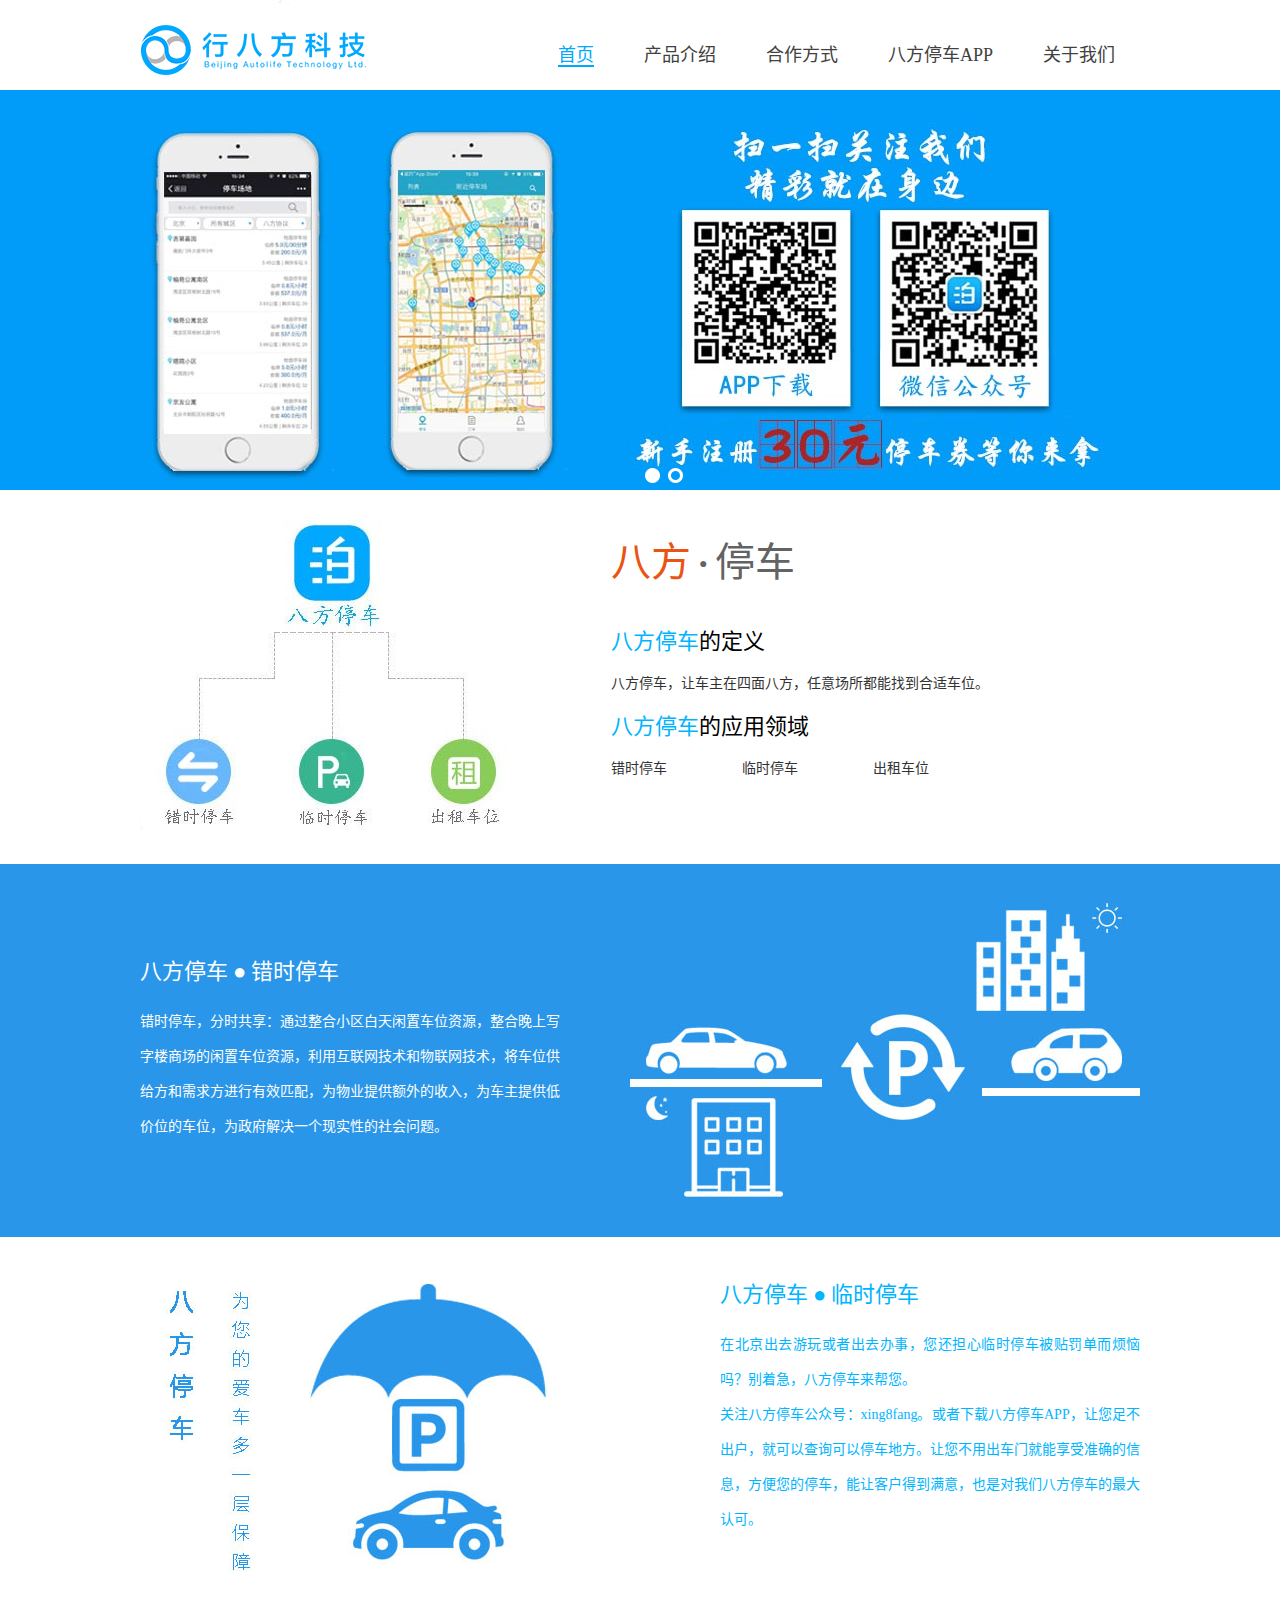
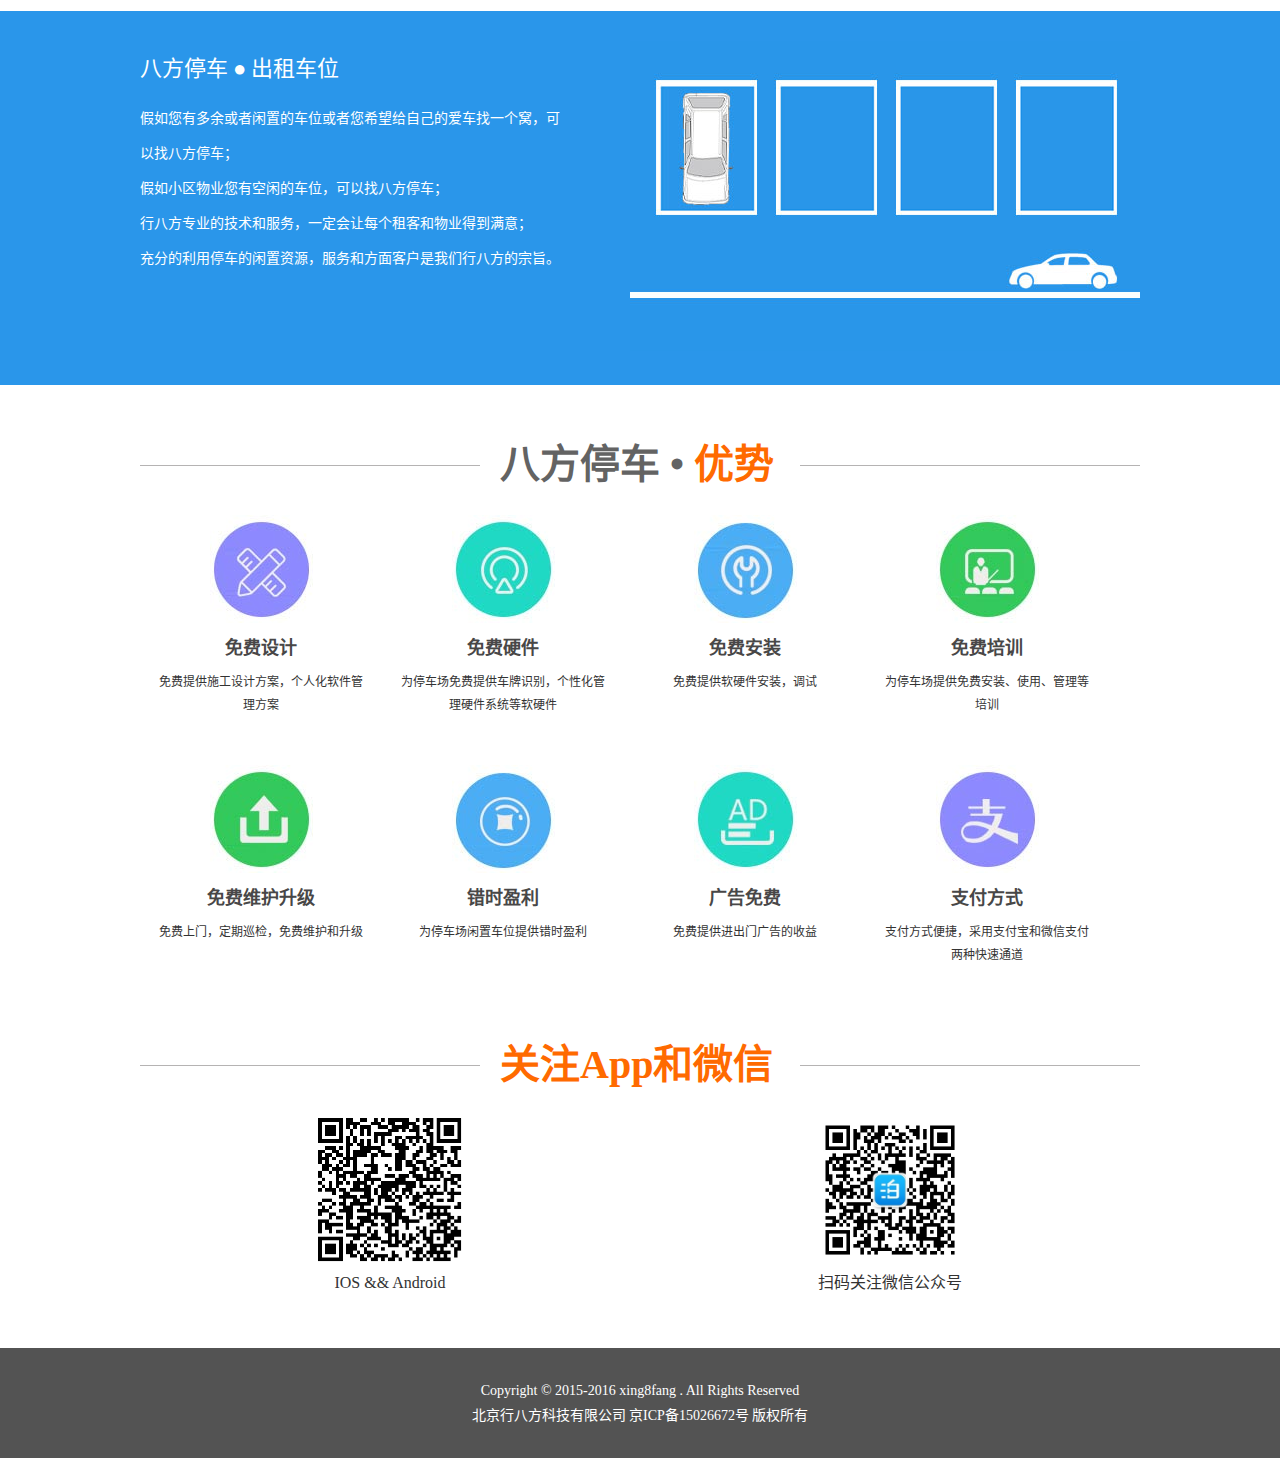
<file: index.html>
<!DOCTYPE html>
<html lang="zh-cn">
<head>
	<meta charset="UTF-8">
	<title>北京行八方科技有限公司</title>
	<meta http-equiv="Content-Language" content="zh-CN" />
	<meta http-equiv="X-UA-Compatible" content="edge" />
	<meta content="北京行八方科技有限公司,八方停车,小区停车,错时停车,临时停车,出租车位,车位预约,车牌识别" name="keywords" />
	<meta content="北京行八方科技有限公司是北京市高新技术互联网企业。行八方是中国致力于智慧停车管理和服务的领先服务商，为停车场管理者提供智慧化的技术服务和咨询服务，为车主提供不停车电子支付、车位查询、车位预定、车位导航、周边信息推送等价值体验。" name="description" />
	<link rel="shortcut icon" href="favicon.ico" type="image/x-icon" />
	<link rel="stylesheet" type="text/css" href="css/reset.css">
	<link rel="stylesheet" type="text/css" href="css/index.css"/>
    <script type="text/javascript" src="js/jquery-1.8.3.js"></script>
    <script type="text/javascript" src="js/jquery.kinMaxShow-1.1.min.js"></script>
    <script type="text/javascript" src="js/index.js"></script>
    <script type="text/javascript" src="js/mumayi_top.js"></script>
</head>
<body>
	<!--导航-->
	<header id="header">
        <div class="header-content clearfix">
        	<img src="images/logo.png" alt="logo" class="logo">
        	<ul class="mainNav">
        		<li>
        			<a href="index.html" class="act" style="color:#00A8FF;">首页</a>
        		</li>
        		<li>
        			<a href="Product.html">产品介绍</a>
        		</li>
        		<li>
        			<a href="Cooperation.html">合作方式</a>
        		</li>
        		<li>
        			<a href="App.html">八方停车APP</a>
        		</li>
        		<li>
        			<a href="aboutUs.html">关于我们</a>
        		</li>
        	</ul> 
        	<img src="images/hot.png" class="hot" id="hot">
        </div>
	</header>

	<!--幻灯片-->
	<div id="kinMaxShow">
		<div>
			<a href="javascript:;" ><img src="images/index/banner1.jpg" title="banner1" /></a>
		</div>	
		<div>
			<a href="javascript:;" ><img src="images/index/banner2.jpg" title="banner2" /></a>
		</div>            
	</div>
	
	<!--八方停车简介-->
	<div class="bftc_intro">
        <div class="bftc_intro_content clearfix">
            <div class="left">
                <img src="images/index/index1.jpg" alt="简介">
            </div>
            <div class="bftc_intro_content_right">
                <h2><span>八方</span><em>●</em>停车</h2>
                <h3><span>八方停车</span>的定义</h3>
                <p>八方停车，让车主在四面八方，任意场所都能找到合适车位。</p>
               
                <h3><span>八方停车</span>的应用领域</h3>
                <p><span>错时停车</span><span>临时停车</span><span>出租车位</span></p>
            </div>
        </div>
    </div>

	<!--错时停车-->
	<div class="bftc_content">
        <div class="bftc_part bftc_part1 clearfix">            
            <div class="bftc_part_left bftc_part1_left left">
                <h2 style="margin-top: 50px;">八方停车<em>●</em>错时停车</h2>
                <p>
                	错时停车，分时共享：通过整合小区白天闲置车位资源，整合晚上写字楼商场的闲置车位资源，利用互联网技术和物联网技术，将车位供给方和需求方进行有效匹配，为物业提供额外的收入，为车主提供低价位的车位，为政府解决一个现实性的社会问题。
                </p>             
            </div>
            <div class="bftc_part_right right">
                <img src="images/index/index2.jpg" alt="错时停车" />
            </div>
        </div>
    </div>

    <!--临时停车-->
	<div class="bftc_content" style="background-color: #fff">
        <div class="bftc_part bftc_part2 clearfix"> 
        	<div class="bftc_part_right left">
        	    <img src="images/index/index3.jpg" alt="临时停车" />
        	</div>           
            <div class="bftc_part_left bftc_part1_left right">
                <h2>八方停车<em>●</em>临时停车</h2>
                <p>
                	在北京出去游玩或者出去办事，您还担心临时停车被贴罚单而烦恼吗？别着急，八方停车来帮您。
                </p>  
                <p>
                	关注八方停车公众号：xing8fang。或者下载八方停车APP，让您足不出户，就可以查询可以停车地方。让您不用出车门就能享受准确的信息，方便您的停车，能让客户得到满意，也是对我们八方停车的最大认可。
                </p>         
            </div>           
        </div>
    </div>

    <!--出租车位-->
	<div class="bftc_content">
        <div class="bftc_part bftc_part1 clearfix">            
            <div class="bftc_part_left bftc_part1_left left">
                <h2>八方停车<em>●</em>出租车位</h2>
                <p>
                	假如您有多余或者闲置的车位或者您希望给自己的爱车找一个窝，可以找八方停车；
                </p>  
                <p>
                	假如小区物业您有空闲的车位，可以找八方停车；
                </p>  
                <p>
                	行八方专业的技术和服务，一定会让每个租客和物业得到满意；
                </p>   
                <p>
                	充分的利用停车的闲置资源，服务和方面客户是我们行八方的宗旨。
                </p> 

            </div>
            <div class="bftc_part_right right">
                <img src="images/index/index4.jpg" alt="出租车位" />
            </div>
        </div>
    </div>

	<!--八方停车优势-->
    <div class="bftc_advance">
        <div class="bftc_advance_cont clearfix">
        	<div class="advance_tile clearfix">
        		<span class="line1 left"></span>
        		<p>八方停车 • <em>优势</em></p>
        		<span class="line2 right"></span>        		
        	</div>
        	<div class="bftc_body clearfix">
        		<div class="item">
        			<img src="images/index/index-ico1.jpg" alt="免费设计">
        			<h3>免费设计</h3>
        			<p>免费提供施工设计方案，个人化软件管理方案</p>
        		</div>
        		<div class="item">
        			<img src="images/index/index-ico2.jpg" alt="免费硬件">
        			<h3>免费硬件</h3>
        			<p>为停车场免费提供车牌识别，个性化管理硬件系统等软硬件</p>
        		</div>
        		<div class="item">
        			<img src="images/index/index-ico3.jpg" alt="免费安装">
        			<h3>免费安装</h3>
        			<p>免费提供软硬件安装，调试</p>
        		</div>
        		<div class="item">
        			<img src="images/index/index-ico4.jpg" alt="免费培训">
        			<h3>免费培训</h3>
        			<p>为停车场提供免费安装、使用、管理等培训</p>
        		</div>
        		<div class="item">
        			<img src="images/index/index-ico5.jpg" alt="免费维护升级">
        			<h3>免费维护升级</h3>
        			<p>免费上门，定期巡检，免费维护和升级</p>
        		</div>
        		<div class="item">
        			<img src="images/index/index-ico6.jpg" alt="错时盈利">
        			<h3>错时盈利</h3>
        			<p>为停车场闲置车位提供错时盈利</p>
        		</div>
        		<div class="item">
        			<img src="images/index/index-ico7.jpg" alt="广告免费">
        			<h3>广告免费</h3>
        			<p>免费提供进出门广告的收益</p>
        		</div>
        		<div class="item">
        			<img src="images/index/index-ico8.jpg" alt="支付方式">
        			<h3>支付方式</h3>
        			<p>支付方式便捷，采用支付宝和微信支付两种快速通道</p>
        		</div>        		
        	</div>
        </div>
    </div>
	   
	<!--二维码-->  
	<div class="bftc_erweima">
		<div class="w_common clearfix">
			<div class="advance_tile clearfix">
				<span class="line1 left" style="margin-right:20px;"></span>
				<p><em>关注App和微信</em></p>
				<span class="line2 right"></span>        		
			</div>
			<div class="down app">
				<img src="images/App.png" alt="app">
				<p>IOS && Android</p>				
			</div>
			<div class="down wechat">
				<img src="images/wechat.jpg" alt="wechat">
				<p>扫码关注微信公众号</p>
			</div>
		</div>		
	</div>

	<!--底部-->
	<footer id="footer">
		<p>Copyright &copy; 2015-2016 xing8fang . All Rights Reserved</p>
		<p>北京行八方科技有限公司  京ICP备15026672号  版权所有</p>
	</footer>

	<!--返回顶部-->
	<div style="display:none;" id="rocket-to-top">
		<div style="opacity:0;display:block;" class="level-2"></div>
		<div class="level-3"></div>
	</div>
</body>
</html>
</file>
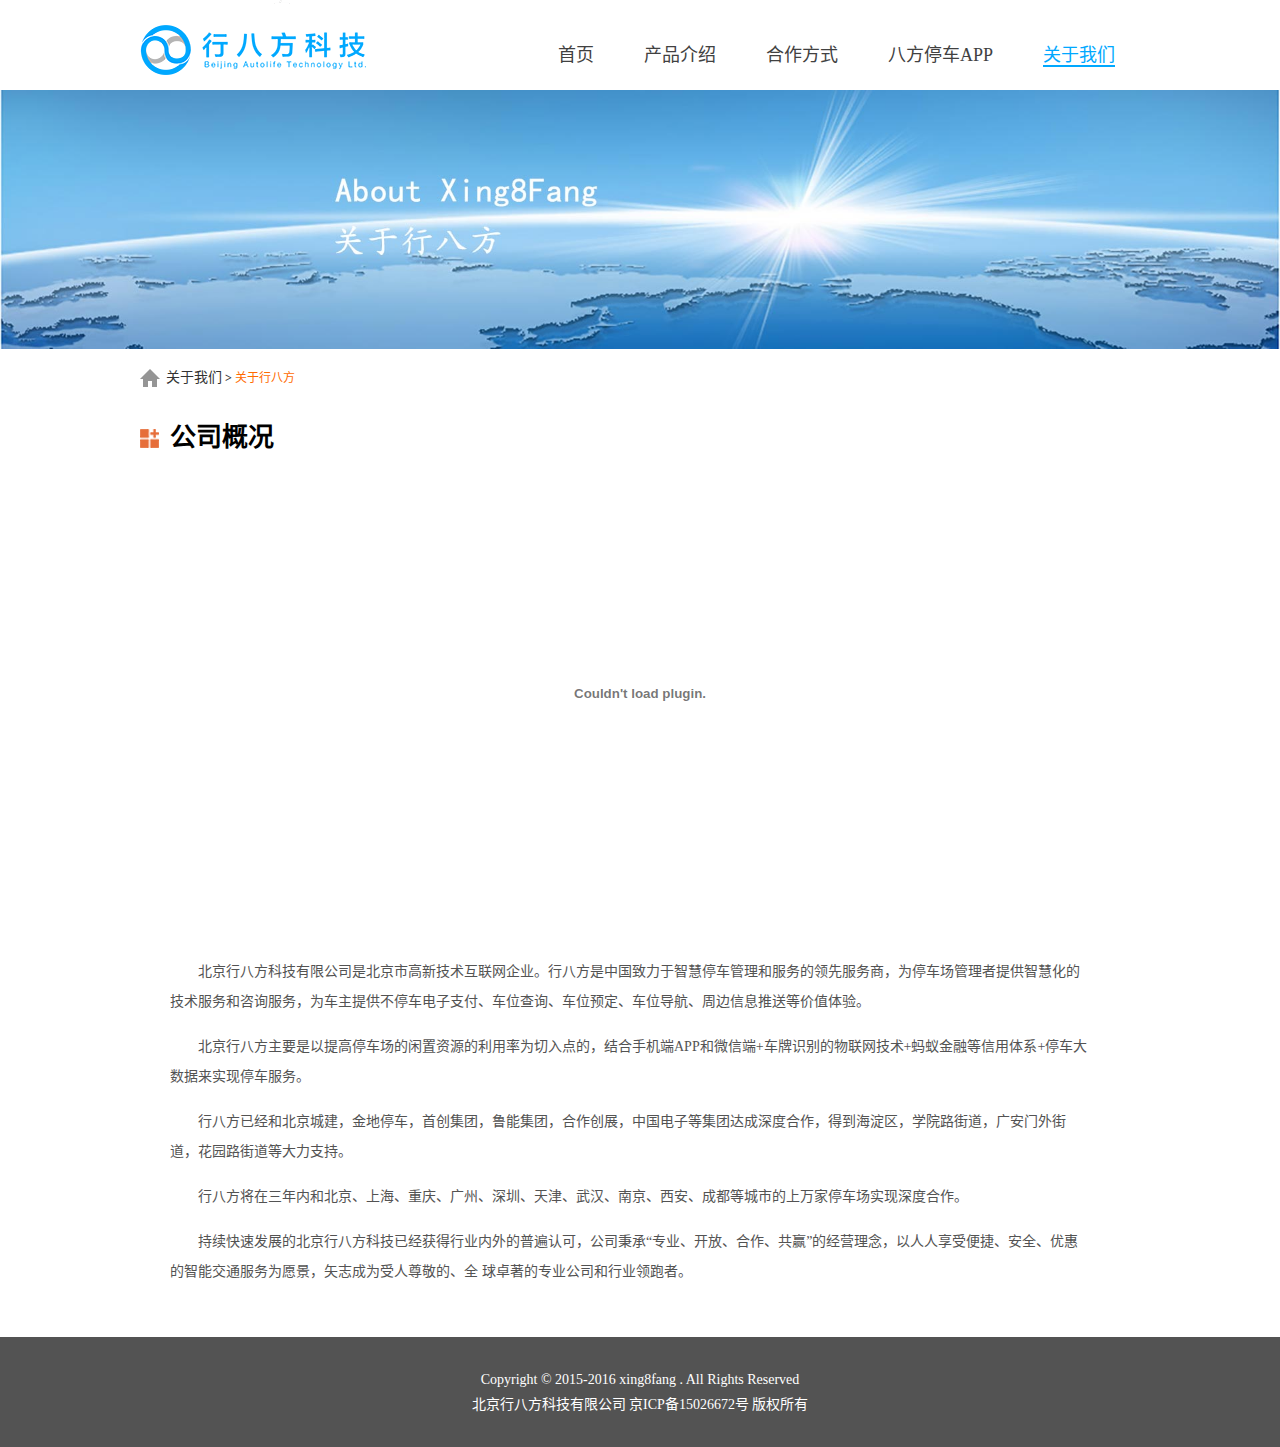
<file: aboutMe.html>
<!DOCTYPE html>
<html lang="zh-cn">
<head>
	<meta charset="UTF-8">
	<title>北京行八方科技有限公司-公司简介</title>
	<meta http-equiv="Content-Language" content="zh-CN" />
	<meta http-equiv="X-UA-Compatible" content="edge" />
	<meta content="北京行八方科技有限公司,八方停车,小区停车,错时停车,临时停车,出租车位,车位预约,车牌识别" name="keywords" />
	<meta content="北京行八方科技有限公司是北京市高新技术互联网企业。行八方是中国致力于智慧停车管理和服务的领先服务商，为停车场管理者提供智慧化的技术服务和咨询服务，为车主提供不停车电子支付、车位查询、车位预定、车位导航、周边信息推送等价值体验。" name="description" />
	<link rel="shortcut icon" href="favicon.ico" type="image/x-icon" />
	<link rel="stylesheet" type="text/css" href="css/reset.css">
	<link rel="stylesheet" type="text/css" href="css/index.css"/>
    <script type="text/javascript" src="js/jquery-1.8.3.js"></script>
    <script type="text/javascript" src="js/jquery.kinMaxShow-1.1.min.js"></script>
    <script type="text/javascript" src="js/index.js"></script>
    <script type="text/javascript" src="js/mumayi_top.js"></script>
</head>
<body>
	<!--导航-->
	<header id="header">
        <div class="header-content clearfix">
        	<img src="images/logo.png" alt="logo" class="logo">
            <ul class="mainNav">
                <li>
                    <a href="index.html">首页</a>
                </li>
                <li>
                    <a href="Product.html">产品介绍</a>
                </li>
                <li>
                    <a href="Cooperation.html">合作方式</a>
                </li>
                <li>
                    <a href="App.html">八方停车APP</a>
                </li>
                <li>
                    <a href="aboutUs.html"  class="act" style="color:#00A8FF;">关于我们</a>
                </li>
            </ul>
        	<img src="images/hot.png" class="hot" id="hot">
        </div>
	</header>
    
    <!--公司简介-->    
    <div class="company_intro">  
        <div class="divShowImg_1">
            <img src="images/aboutus/banner1.jpg">
        </div> 
        <div class="w_common">
            <div id="div_1" class="div_i_content">
                <div class="abouttitle">                        
                    <a href="aboutUs.html">关于我们</a><em>></em><span>关于行八方</span>
                </div>
                <div class="company_intro_content">                   
                    <h3>公司概况</h3>
                    <div class="about-vedio">
                        <!-- <embed src="http://static.video.qq.com/TPout.swf?vid=i0302om0gbm&auto=0" allowFullScreen="true" quality="high" width="800" height="400" align="middle" allowScriptAccess="always" type="application/x-shockwave-flash"></embed> -->
                        <embed src="http://static.video.qq.com/TencentPlayer.swf?vid=i0302om0gbm&auto=1&outhost=http://cf.qq.com/" width="800" height="420">
                    </div>
                    <p>
                        北京行八方科技有限公司是北京市高新技术互联网企业。行八方是中国致力于智慧停车管理和服务的领先服务商，为停车场管理者提供智慧化的技术服务和咨询服务，为车主提供不停车电子支付、车位查询、车位预定、车位导航、周边信息推送等价值体验。
                    </p>
                    <p>
                        北京行八方主要是以提高停车场的闲置资源的利用率为切入点的，结合手机端APP和微信端+车牌识别的物联网技术+蚂蚁金融等信用体系+停车大数据来实现停车服务。
                    </p>
                    <p>
                        行八方已经和北京城建，金地停车，首创集团，鲁能集团，合作创展，中国电子等集团达成深度合作，得到海淀区，学院路街道，广安门外街道，花园路街道等大力支持。
                    </p>
                    <p>
                        行八方将在三年内和北京、上海、重庆、广州、深圳、天津、武汉、南京、西安、成都等城市的上万家停车场实现深度合作。
                    </p>
                    <p>
                        持续快速发展的北京行八方科技已经获得行业内外的普遍认可，公司秉承“专业、开放、合作、共赢”的经营理念，以人人享受便捷、安全、优惠的智能交通服务为愿景，矢志成为受人尊敬的、全 球卓著的专业公司和行业领跑者。
                    </p>
                </div>
            </div> 
        </div>  
    </div> 

	<!--底部-->
	<footer id="footer">
		<p>Copyright &copy; 2015-2016 xing8fang . All Rights Reserved</p>
		<p>北京行八方科技有限公司  京ICP备15026672号  版权所有</p>
	</footer>
</body>
</html>
</file>
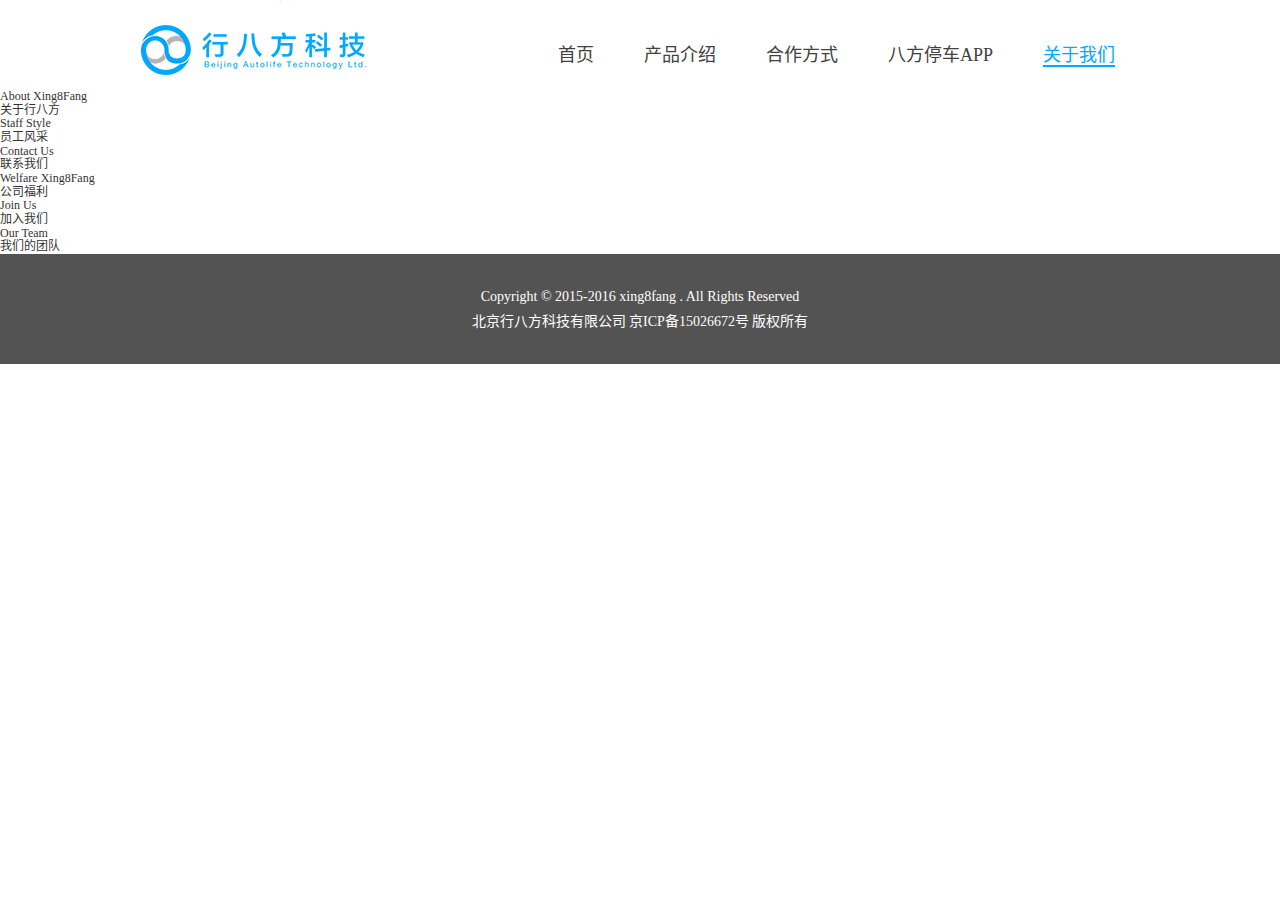
<file: aboutUs - 副本.html>
<!DOCTYPE html>
<html lang="zh-cn">
<head>
	<meta charset="UTF-8">
	<title>北京行八方科技有限公司-关于我们</title>
	<meta http-equiv="Content-Language" content="zh-CN" />
	<meta http-equiv="X-UA-Compatible" content="edge" />
	<meta content="北京行八方科技有限公司,八方停车,小区停车,错时停车,临时停车,出租车位,车位预约,车牌识别" name="keywords" />
	<meta content="北京行八方科技有限公司是北京市高新技术互联网企业。行八方是中国致力于智慧停车管理和服务的领先服务商，为停车场管理者提供智慧化的技术服务和咨询服务，为车主提供不停车电子支付、车位查询、车位预定、车位导航、周边信息推送等价值体验。" name="description" />
	<link rel="shortcut icon" href="favicon.ico" type="image/x-icon" />
	<link rel="stylesheet" type="text/css" href="css/reset.css">
	<link rel="stylesheet" type="text/css" href="css/index.css"/>
    <script type="text/javascript" src="js/jquery-1.8.3.js"></script>
    <script type="text/javascript" src="js/jquery.kinMaxShow-1.1.min.js"></script>
    <script type="text/javascript" src="js/index.js"></script>
    <script type="text/javascript" src="js/mumayi_top.js"></script>
</head>
<body>
	<!--导航-->
	<header id="header">
        <div class="header-content clearfix">
        	<img src="images/logo.png" alt="logo" class="logo">
        	<ul class="mainNav">
                <li>
                    <a href="index.html">首页</a>
                </li>
                <li>
                    <a href="Product.html">产品介绍</a>
                </li>
                <li>
                    <a href="Cooperation.html">合作方式</a>
                </li>
                <li>
                    <a href="App.html">八方停车APP</a>
                </li>
                <li>
                    <a href="aboutUs.html"  class="act" style="color:#00A8FF;">关于我们</a>
                </li>
            </ul> 
        	<img src="images/hot.png" class="hot" id="hot">
        </div>
	</header>
    
    <!--关于我们-->    
    <div id="div_1" class="div_i_content clearfix">
        <div class="div_i_content_center">
            <div id="divUs">
                <a href="aboutMe.html" target="_blank">
                    <div class="div_o" title="点击了解更多" onmouseover="mouseon(this)" onmouseout="mouseout(this)">
                        <span>About Xing8Fang<br />
                            关于行八方
                        </span>
                        <div class="divfades"></div>
                    </div>
                </a>
                <div class="div_long1"></div>
                <div class="div_img1"></div>
                <div class="div_img2"></div>
                <a href="Staff.html" target="_blank">
                    <div class="div_w" title="点击了解更多" onmouseover="mouseon(this)" onmouseout="mouseout(this)">
                        <span>Staff Style<br />
                            员工风采
                        </span>
                        <div class="divfades">
                        </div>
                    </div>
                </a>
                <div class="div_img3"></div>
                <a href="ContactUs.html" target="_blank">
                    <div class="div_o" title="点击了解更多" onmouseover="mouseon(this)" onmouseout="mouseout(this)">
                        <span>Contact Us<br />
                            联系我们
                        </span>
                        <div class="divfades">
                        </div>
                    </div>
                </a>
                <div class="div_img4"></div>
                <a href="Welfare.html" target="_blank">
                    <div class="div_w" title="点击了解更多" onmouseover="mouseon(this)" onmouseout="mouseout(this)">
                        <span>Welfare Xing8Fang<br />
                             公司福利
                        </span>
                        <div class="divfades"></div>
                    </div>
                </a>
                <div class="div_img5"></div>
                <div class="div_img6"></div>
                <div class="div_long2"></div>
                <a href="newJoinUs.html" target="_blank">
                    <div class="div_w" title="点击了解更多" onmouseover="mouseon(this)" onmouseout="mouseout(this)">
                        <span>Join Us<br />
                            加入我们
                        </span>
                        <div class="divfades">
                        </div>
                    </div>
                </a>
                <a href="team.html" target="_blank">
                    <div class="div_w" title="点击了解更多" onmouseover="mouseon(this)" onmouseout="mouseout(this)">
                        <span>Our Team<br />
                            我们的团队
                        </span>
                        <div class="divfades"></div>
                    </div>
                </a>
                <div class="div_img7"></div>
                <div class="div_img8"></div>
            </div>
        </div>
    </div>  

	<!--底部-->
	<footer id="footer">
		<p>Copyright &copy; 2015-2016 xing8fang . All Rights Reserved</p>
		<p>北京行八方科技有限公司  京ICP备15026672号  版权所有</p>
	</footer>
    <script type="text/javascript">
        function mouseon(obj) {
            $(obj).find(".divfades").attr("style", "display:block;");
        }
        function mouseout(obj) {
            $(obj).find(".divfades").attr("style", "display:none;");
        }
    </script>

</body>
</html>
</file>
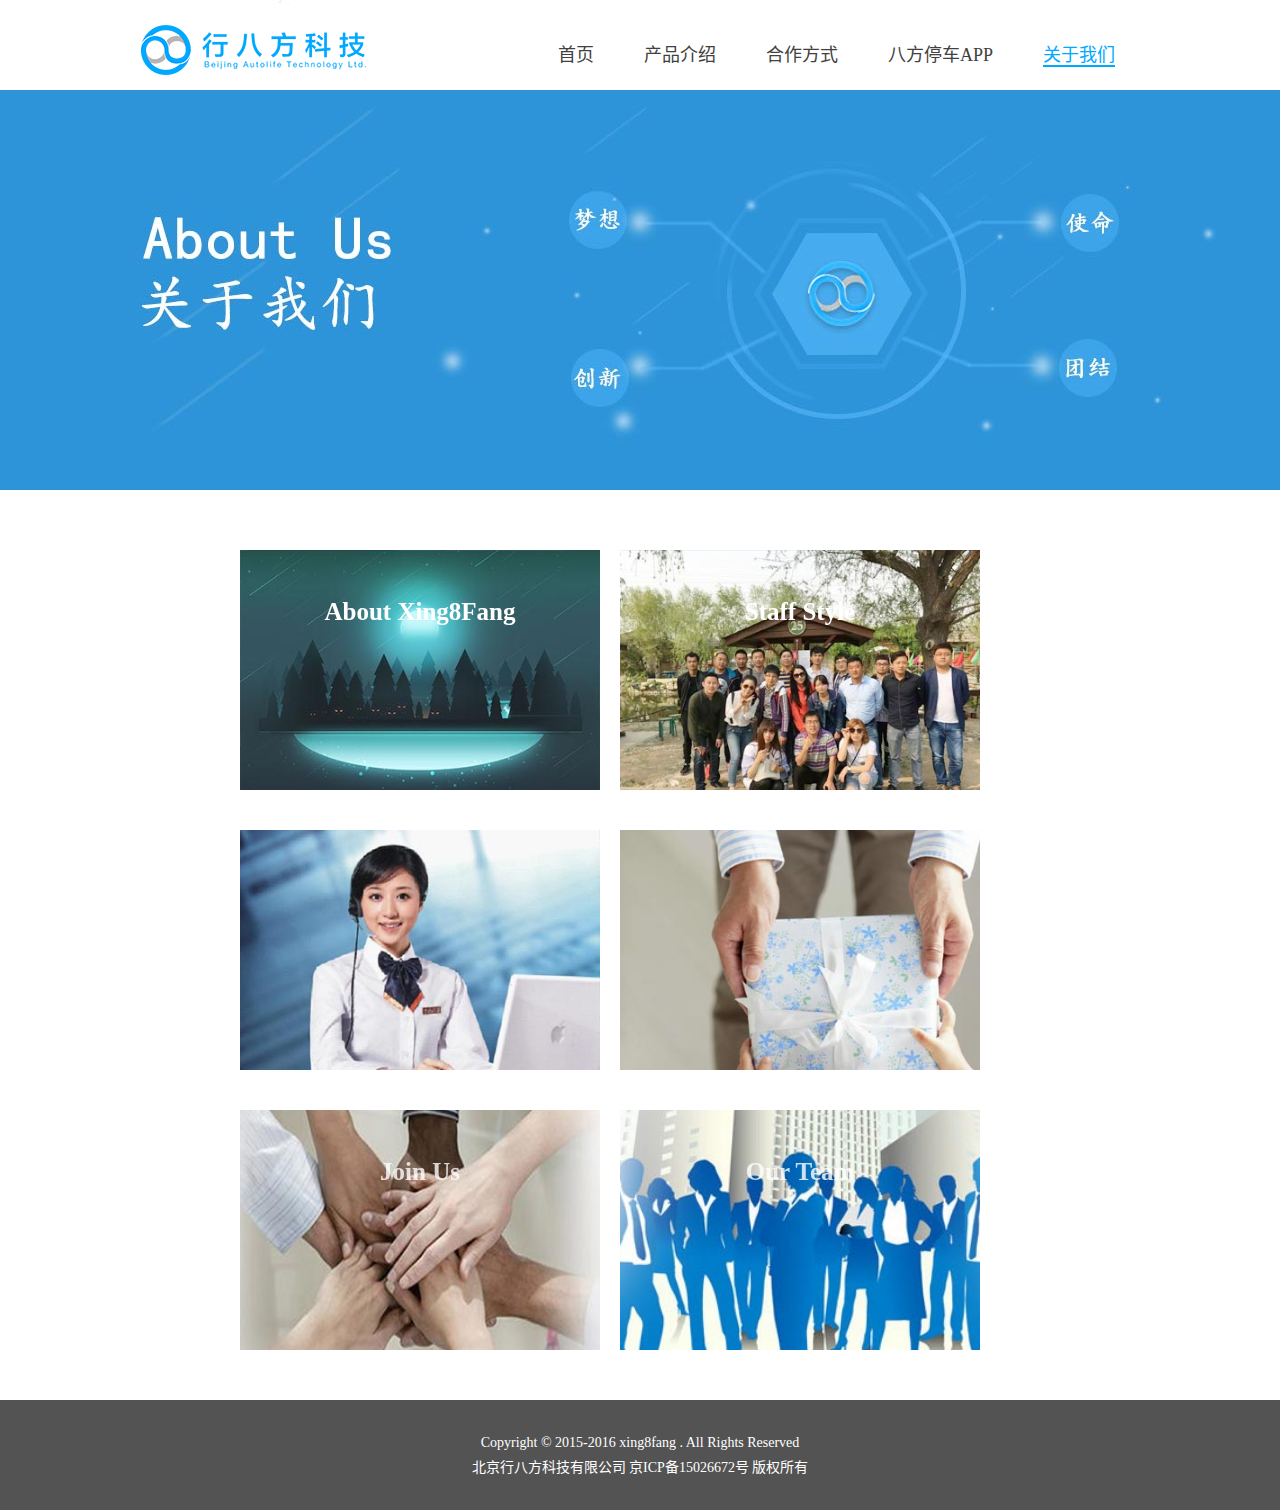
<file: aboutUs.html>
<!DOCTYPE html>
<html lang="zh-cn">
<head>
	<meta charset="UTF-8">
	<title>北京行八方科技有限公司-关于我们</title>
	<meta http-equiv="Content-Language" content="zh-CN" />
	<meta http-equiv="X-UA-Compatible" content="edge" />
	<meta content="北京行八方科技有限公司,八方停车,小区停车,错时停车,临时停车,出租车位,车位预约,车牌识别" name="keywords" />
	<meta content="北京行八方科技有限公司是北京市高新技术互联网企业。行八方是中国致力于智慧停车管理和服务的领先服务商，为停车场管理者提供智慧化的技术服务和咨询服务，为车主提供不停车电子支付、车位查询、车位预定、车位导航、周边信息推送等价值体验。" name="description" />
	<link rel="shortcut icon" href="favicon.ico" type="image/x-icon" />
	<link rel="stylesheet" type="text/css" href="css/reset.css">
	<link rel="stylesheet" type="text/css" href="css/index.css"/>
    <script type="text/javascript" src="js/jquery-1.8.3.js"></script>
    <script type="text/javascript" src="js/jquery.kinMaxShow-1.1.min.js"></script>
    <script type="text/javascript" src="js/index.js"></script>
    <script type="text/javascript" src="js/mumayi_top.js"></script>
</head>
<body>
	<!--导航-->
	<header id="header">
        <div class="header-content clearfix">
        	<img src="images/logo.png" alt="logo" class="logo">
        	<ul class="mainNav">
                <li>
                    <a href="index.html">首页</a>
                </li>
                <li>
                    <a href="Product.html">产品介绍</a>
                </li>
                <li>
                    <a href="Cooperation.html">合作方式</a>
                </li>
                <li>
                    <a href="App.html">八方停车APP</a>
                </li>
                <li>
                    <a href="aboutUs.html"  class="act" style="color:#00A8FF;">关于我们</a>
                </li>
            </ul> 
        	<img src="images/hot.png" class="hot" id="hot">
        </div>
	</header>
    
    <!--关于我们-->    
    <div class="x-about-us">
        <!--banner-->
        <div class="ab-banner"></div>
        <div class="demo clearfix">
            <div class="box">
                <div class="he_border1">
                    <img class="he_border1_img" src="images/aboutus/pro_1.jpg" alt="Image 01">
                    <div class="he_border1_caption">
                        <h3 class="he_border1_caption_h">About Xing8Fang</h3>
                        <p class="he_border1_caption_p">关于行八方</p>
                        <a class="he_border1_caption_a" href="aboutMe.html"></a>
                    </div>
                </div>
            </div>
            
            <div class="box">
                <div class="he_border2">
                    <img class="he_border2_img" src="images/aboutus/pro_2.jpg" alt="Image 01">
                    <div class="he_border2_caption">
                        <h3 class="he_border2_caption_h">Staff Style</h3>
                        <p class="he_border2_caption_p">员工风采</p>
                        <a class="he_border2_caption_a" href="Staff.html"></a>
                    </div>
                </div>
            </div>
            
            <div class="box">
                <div class="he_3DFlipX">
                    <div class="he_3DFlipX_inner">
                        <div class="he_3DFlipX_img">
                            <img src="images/aboutus/pro_3.jpg" alt="img01">
                        </div>
                        <div class="he_3DFlipX_caption">
                            <h3>Contact Us</h3>
                            <p>联系我们</p>
                        </div>
                        <a href="ContactUs.html"></a>
                     </div>
                </div>
            </div>
            
            <div class="box">
                <div class="he_3DFlipY">
                    <div class="he_3DFlipY_inner">
                        <div class="he_3DFlipY_img">
                            <img src="images/aboutus/pro_4.jpg" alt="img01">
                        </div>
                        <div class="he_3DFlipY_caption">
                            <h3>Welfare Xing8Fang</h3>
                            <p>公司福利</p>
                        </div>
                        <a href="Welfare.html"></a>
                     </div>
                </div>
            </div>
            
            <div class="box">
                <div class="he_ZoomInImg">
                    <img class="he_ZoomInImg_img" src="images/aboutus/pro_5.jpg" alt="Image 01">
                    <div class="he_ZoomInImg_caption">
                        <h3 class="he_ZoomInImg_caption_h">Join Us</h3>
                        <p class="he_ZoomInImg_caption_p">加入我们</p>
                        <a class="he_ZoomInImg_caption_a" href="newJoinUs.html"></a>
                    </div>
                </div>
            </div>
            
            <div class="box">
                <div class="he_ZoomOutImg">
                    <img class="he_ZoomOutImg_img" src="images/aboutus/pro_6.jpg" alt="Image 01">
                    <div class="he_ZoomOutImg_caption">
                        <h3 class="he_ZoomOutImg_caption_h">Our Team</h3>
                        <p class="he_ZoomOutImg_caption_p">我们的团队</p>
                        <a class="he_ZoomOutImg_caption_a" href="team.html"></a>
                    </div>
                </div>
            </div>     
        </div>
    </div> 

	<!--底部-->
	<footer id="footer">
		<p>Copyright &copy; 2015-2016 xing8fang . All Rights Reserved</p>
		<p>北京行八方科技有限公司  京ICP备15026672号  版权所有</p>
	</footer>
</body>
</html>
</file>
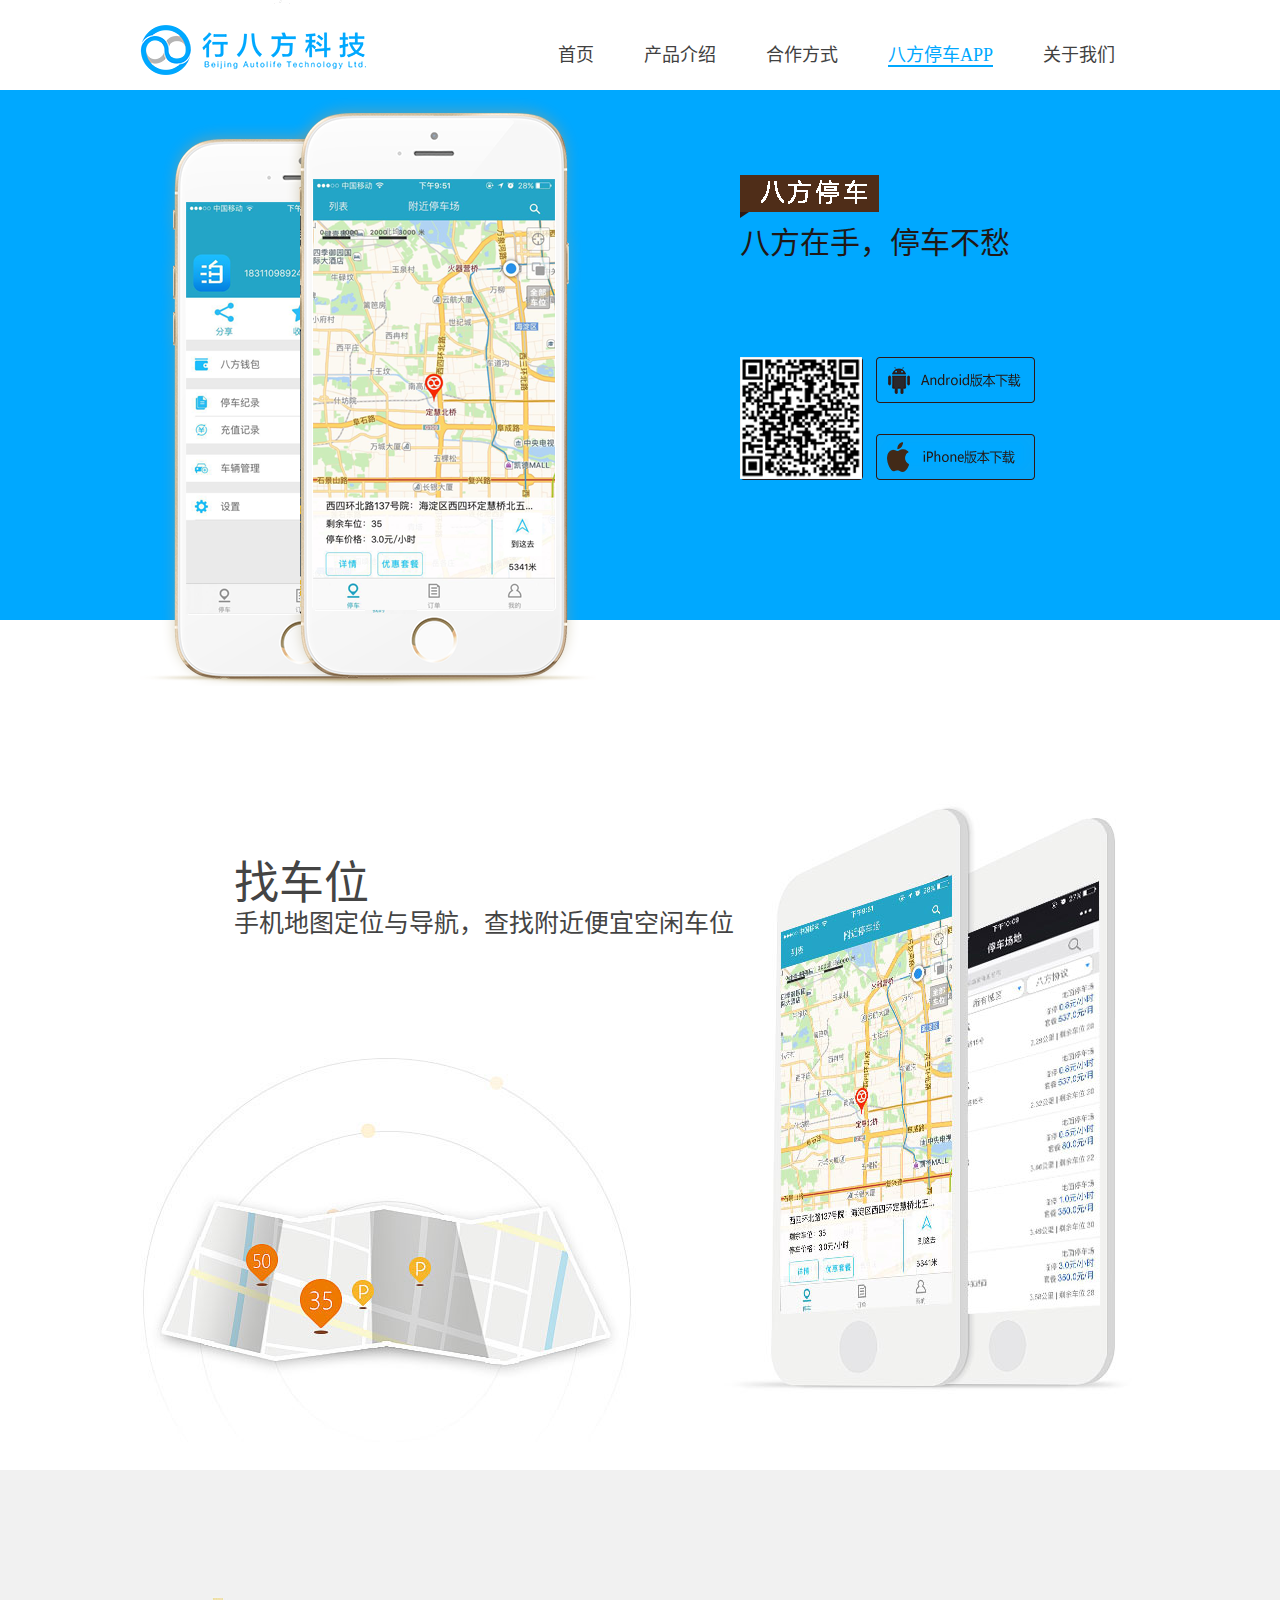
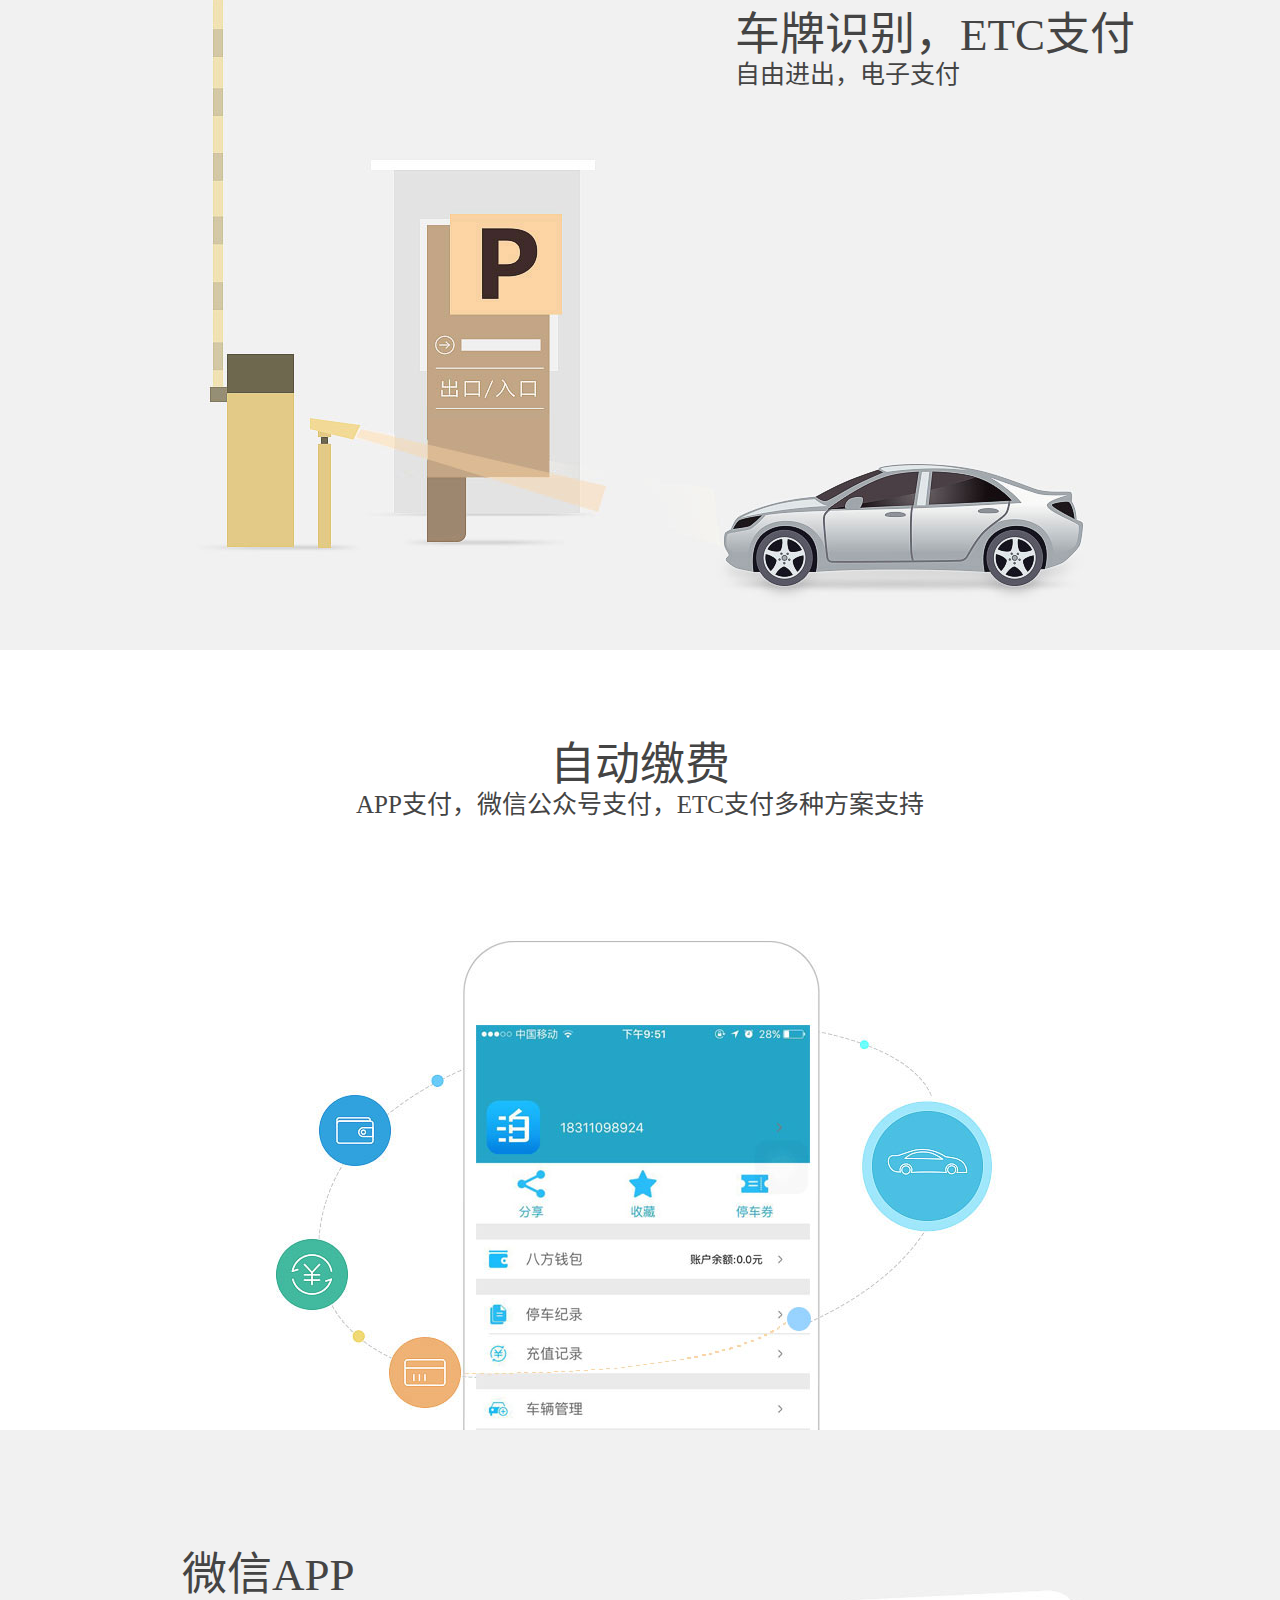
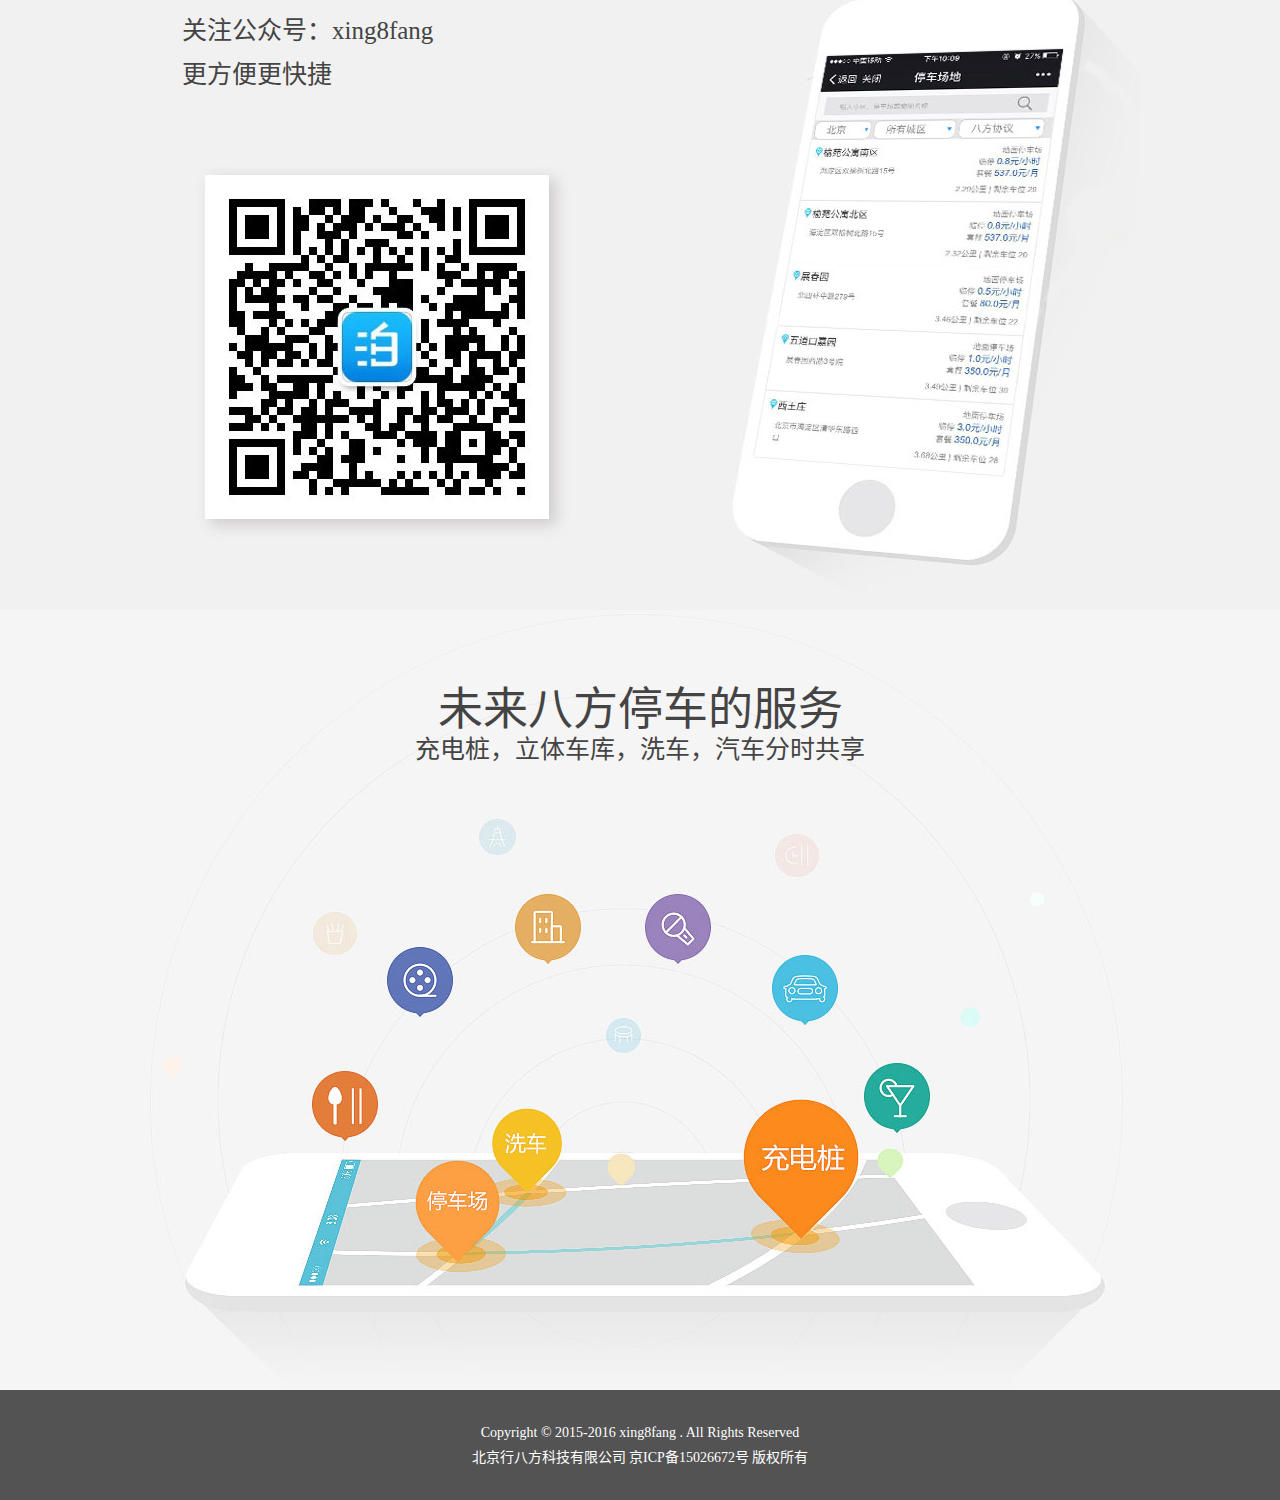
<file: App.html>
<!DOCTYPE html>
<html lang="zh-cn">
<head>
	<meta charset="UTF-8">
	<title>北京行八方科技有限公司-App</title>
	<meta http-equiv="Content-Language" content="zh-CN" />
	<meta http-equiv="X-UA-Compatible" content="edge" />
	<meta content="北京行八方科技有限公司,八方停车,小区停车,错时停车,临时停车,出租车位,车位预约,车牌识别" name="keywords" />
	<meta content="北京行八方科技有限公司是北京市高新技术互联网企业。行八方是中国致力于智慧停车管理和服务的领先服务商，为停车场管理者提供智慧化的技术服务和咨询服务，为车主提供不停车电子支付、车位查询、车位预定、车位导航、周边信息推送等价值体验。" name="description" />
	<link rel="shortcut icon" href="favicon.ico" type="image/x-icon" />
	<link rel="stylesheet" type="text/css" href="css/reset.css">
	<link rel="stylesheet" type="text/css" href="css/index.css"/>
    <script type="text/javascript" src="js/jquery-1.8.3.js"></script>
    <script type="text/javascript" src="js/jquery.kinMaxShow-1.1.min.js"></script>
    <script type="text/javascript" src="js/index.js"></script>
    <script type="text/javascript" src="js/mumayi_top.js"></script>
</head>
<body>
	<!--导航-->
	<header id="header">
        <div class="header-content clearfix">
        	<img src="images/logo.png" alt="logo" class="logo">
        	<ul class="mainNav">
              <li>
                  <a href="index.html">首页</a>
              </li>
              <li>
                  <a href="Product.html">产品介绍</a>
              </li>
              <li>
                  <a href="Cooperation.html">合作方式</a>
              </li>
              <li>
                  <a href="App.html" class="act" style="color:#00A8FF;">八方停车APP</a>
              </li>
              <li>
                  <a href="aboutUs.html">关于我们</a>
              </li>
          </ul> 
        	<img src="images/hot.png" class="hot" id="hot">
        </div>
	</header>
    
    <!--App-->    
  <div class="App_intro clearfix">  
      <div class="main">
          <div class="con1">
              <div class="phonediv">
                  <img src="images/app/fimg.png">
              </div>
              <img class="applogo" src="images/app/head-bg.png">
              <div class="appword">八方在手，停车不愁</div>
              <img class="appcode" src="images/app/mainerweima.png">
              <a class="androiddown" href="http://android-soft.down.yiwan.com/yiwan.com_bafangtingche.apk" target="_blank" title="下载八方停车App到本地"></a>
              <a class="iphonedown" href="http://itunes.apple.com/cn/app/ba-fang-ting-che/id995926203?mt=8" target="_blank" title="点击将跳转到AppStore相应下载页面"></a>
          </div>            
       </div>
       <div class="main2">
          <div class="fm2">
            <div class="fmcon2">
              <div class="cwtl1">
                  找车位
                  <div class="se_title">手机地图定位与导航，查找附近便宜空闲车位</div>
              </div>                
            </div>
          </div>
        </div>
       <div class="main3">
          <div class="fm3">
            <div class="fmcon3">
              <div class="tr_title1">
                  车牌识别，ETC支付
                  <div class="se_title">自由进出，电子支付</div>
              </div>
            </div>
          </div>
        </div>
        <div class=" main4">
          <div class="fm4">
            <div class="fmcon4">
              <div class="fo_title1">
                  自动缴费
                  <div class="se_title">APP支付，微信公众号支付，ETC支付多种方案支持</div>
              </div>
            </div>
          </div>
        </div>
        <div class="main5">
          <div class="fm5">
            <div class="fmcon5">
              <div class="fi_title1">
                  微信APP
                  <div class="se_title" style="line-height: 60px;">关注公众号：xing8fang </div>
                  <div class="se_title">更方便更快捷</div>
              </div>
            </div>
          </div>
        </div>
        <div class="main6">
          <div class="fm6">
            <div class="fmcon6">
              <div class="si_title1">
                  未来八方停车的服务
                  <div class="se_title">充电桩，立体车库，洗车，汽车分时共享</div>
              </div>
            </div>
          </div>
      </div>
      <body>           
  </div> 

	<!--底部-->
	<footer id="footer">
		<p>Copyright &copy; 2015-2016 xing8fang . All Rights Reserved</p>
		<p>北京行八方科技有限公司  京ICP备15026672号  版权所有</p>
	</footer>

  <!--返回顶部-->
  <div style="display:none;" id="rocket-to-top">
    <div style="opacity:0;display:block;" class="level-2"></div>
    <div class="level-3"></div>
  </div>

</body>
</html>
</file>
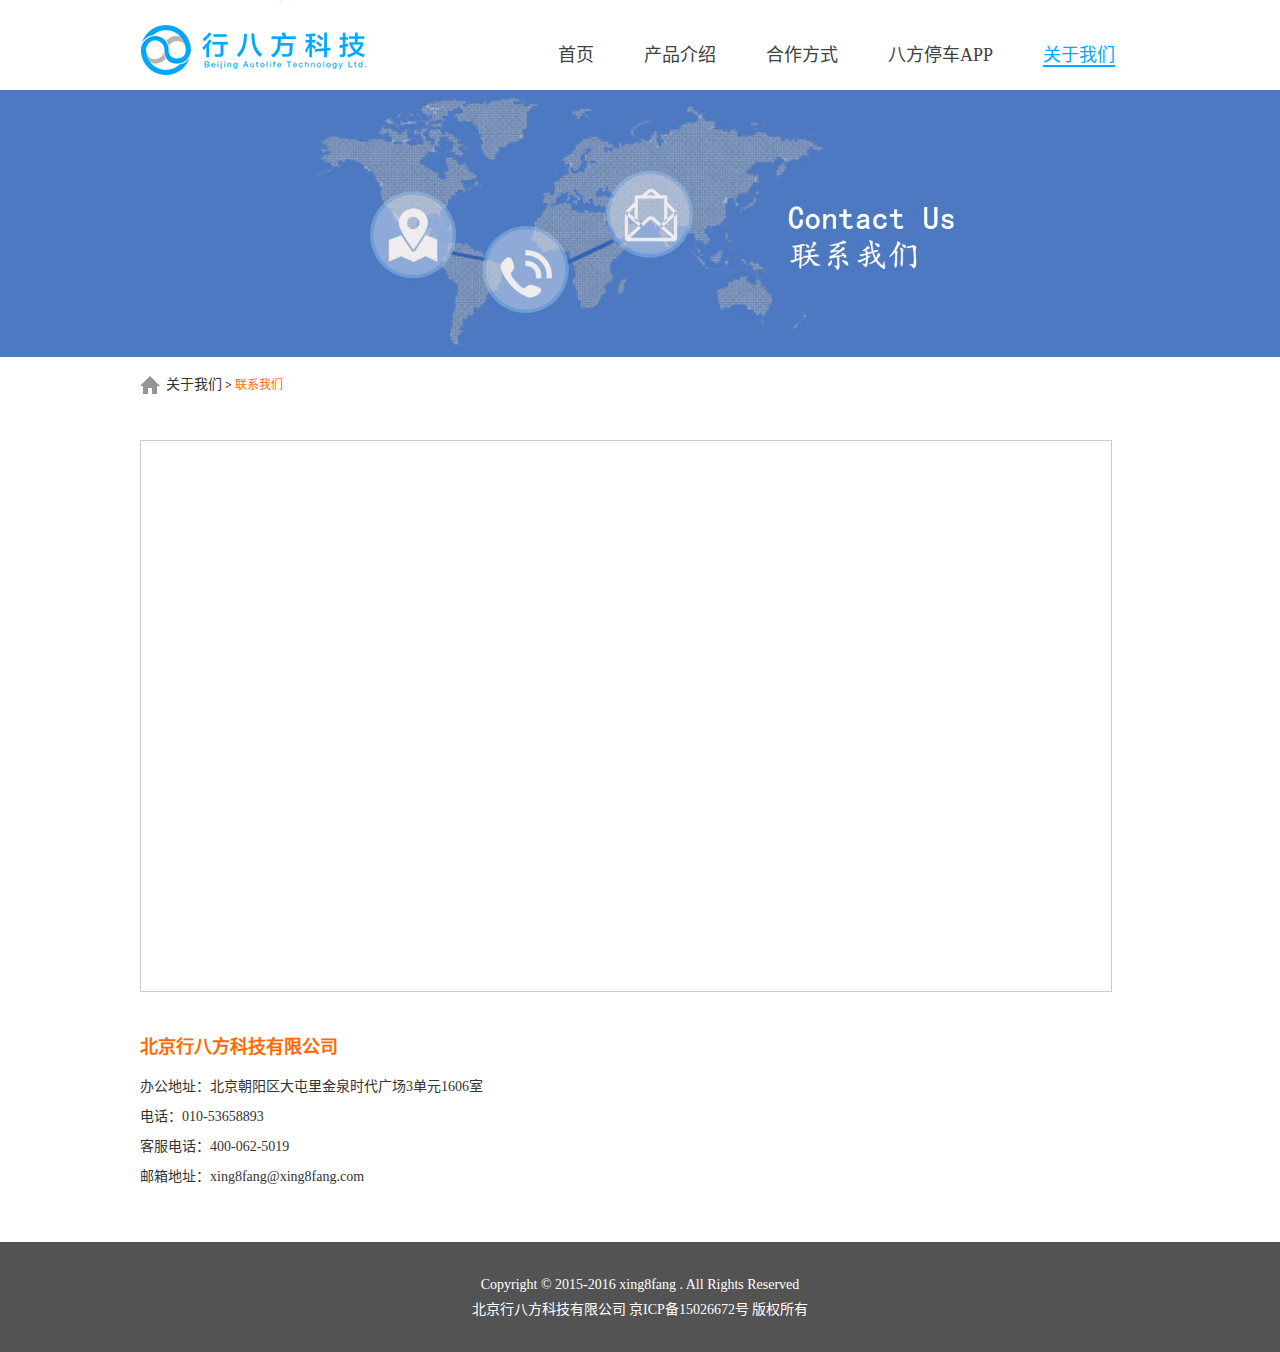
<file: ContactUs.html>
<!DOCTYPE html>
<html lang="zh-cn">
<head>
	<meta charset="UTF-8">
	<title>北京行八方科技有限公司-联系我们</title>
	<meta http-equiv="Content-Language" content="zh-CN" />
	<meta http-equiv="X-UA-Compatible" content="edge" />
	<meta content="北京行八方科技有限公司,八方停车,小区停车,错时停车,临时停车,出租车位,车位预约,车牌识别" name="keywords" />
	<meta content="北京行八方科技有限公司是北京市高新技术互联网企业。行八方是中国致力于智慧停车管理和服务的领先服务商，为停车场管理者提供智慧化的技术服务和咨询服务，为车主提供不停车电子支付、车位查询、车位预定、车位导航、周边信息推送等价值体验。" name="description" />
	<link rel="shortcut icon" href="favicon.ico" type="image/x-icon" />
	<link rel="stylesheet" type="text/css" href="css/reset.css">
	<link rel="stylesheet" type="text/css" href="css/index.css"/>
    <script type="text/javascript" src="js/jquery-1.8.3.js"></script>
    <script type="text/javascript" src="js/jquery.kinMaxShow-1.1.min.js"></script>
    <script type="text/javascript" src="js/index.js"></script>
    <script type="text/javascript" src="js/mumayi_top.js"></script>
    <script type="text/javascript" src="http://api.map.baidu.com/api?key=&v=1.1&services=true"></script>
    <style type="text/css">
        html,body{margin:0;padding:0;}
        .iw_poi_title {color:#CC5522;font-size:14px;font-weight:bold;overflow:hidden;padding-right:13px;white-space:nowrap}
        .iw_poi_content {font:12px arial,sans-serif;overflow:visible;padding-top:4px;white-space:-moz-pre-wrap;word-wrap:break-word}
    </style>
</head>
<body>
	<!--导航-->
	<header id="header">
        <div class="header-content clearfix">
        	<img src="images/logo.png" alt="logo" class="logo">
        	<ul class="mainNav">
                <li>
                    <a href="index.html">首页</a>
                </li>
                <li>
                    <a href="Product.html">产品介绍</a>
                </li>
                <li>
                    <a href="Cooperation.html">合作方式</a>
                </li>
                <li>
                    <a href="App.html" target="_blank">八方停车APP</a>
                </li>
                <li>
                    <a href="aboutUs.html"  class="act" style="color:#00A8FF;">关于我们</a>
                </li>
            </ul>
        	<img src="images/hot.png" class="hot" id="hot">
        </div>
	</header>
    
    <!--公司简介-->    
    <div class="company_intro">  
        <div class="divShowImg_1">
            <img src="images/aboutus/banner3.jpg">
        </div> 
        <div class="w_common">
            <div id="div_1" class="div_i_content">
                <div class="abouttitle">                        
                    <a href="aboutUs.html">关于我们</a><em>></em><span>联系我们</span>
                </div>
                <div class="company_contact_content"> 
                     <!--百度地图容器-->
                     <div style="width:970px;height:550px;border:#ccc solid 1px;margin:30px 0;" id="dituContent"></div>    

                     <div class="company_address_content">   
                         <h3>北京行八方科技有限公司</h3>
                         <p>办公地址：北京朝阳区大屯里金泉时代广场3单元1606室</p>
                         <p>电话：010-53658893</p>
                         <p>客服电话：400-062-5019</p>
                         <p>邮箱地址：xing8fang@xing8fang.com</p>
                     </div>              
                </div>
            </div> 
        </div>  
    </div> 

	<!--底部-->
	<footer id="footer">
		<p>Copyright &copy; 2015-2016 xing8fang . All Rights Reserved</p>
		<p>北京行八方科技有限公司  京ICP备15026672号  版权所有</p>
	</footer>

    <script type="text/javascript">
        //创建和初始化地图函数：
        function initMap(){
            createMap();//创建地图
            setMapEvent();//设置地图事件
            addMapControl();//向地图添加控件
            addMarker();//向地图中添加marker
        }
        
        //创建地图函数：
        function createMap(){
            var map = new BMap.Map("dituContent");//在百度地图容器中创建一个地图
            var point = new BMap.Point(116.422071,40.010045);//定义一个中心点坐标
            map.centerAndZoom(point,17);//设定地图的中心点和坐标并将地图显示在地图容器中
            window.map = map;//将map变量存储在全局
        }
        
        //地图事件设置函数：
        function setMapEvent(){
            map.enableDragging();//启用地图拖拽事件，默认启用(可不写)
            map.enableScrollWheelZoom();//启用地图滚轮放大缩小
            map.enableDoubleClickZoom();//启用鼠标双击放大，默认启用(可不写)
            map.enableKeyboard();//启用键盘上下左右键移动地图
        }
        
        //地图控件添加函数：
        function addMapControl(){
            //向地图中添加缩放控件
     var ctrl_nav = new BMap.NavigationControl({anchor:BMAP_ANCHOR_TOP_LEFT,type:BMAP_NAVIGATION_CONTROL_LARGE});
     map.addControl(ctrl_nav);
            //向地图中添加缩略图控件
     var ctrl_ove = new BMap.OverviewMapControl({anchor:BMAP_ANCHOR_BOTTOM_RIGHT,isOpen:1});
     map.addControl(ctrl_ove);
            //向地图中添加比例尺控件
     var ctrl_sca = new BMap.ScaleControl({anchor:BMAP_ANCHOR_BOTTOM_LEFT});
     map.addControl(ctrl_sca);
        }
        
        //标注点数组
        var markerArr = [{title:"北京行八方科技有限公司",content:"北京朝阳区大屯里金泉时代广场3单元1606室",point:"116.422116|40.010694",isOpen:1,icon:{w:21,h:21,l:0,t:0,x:6,lb:5}}
          ];
        //创建marker
        function addMarker(){
            for(var i=0;i<markerArr.length;i++){
                var json = markerArr[i];
                var p0 = json.point.split("|")[0];
                var p1 = json.point.split("|")[1];
                var point = new BMap.Point(p0,p1);
             var iconImg = createIcon(json.icon);
                var marker = new BMap.Marker(point,{icon:iconImg});
             var iw = createInfoWindow(i);
             var label = new BMap.Label(json.title,{"offset":new BMap.Size(json.icon.lb-json.icon.x+10,-20)});
             marker.setLabel(label);
                map.addOverlay(marker);
                label.setStyle({
                            borderColor:"#808080",
                            color:"#333",
                            cursor:"pointer"
                });
             
             (function(){
                 var index = i;
                 var _iw = createInfoWindow(i);
                 var _marker = marker;
                 _marker.addEventListener("click",function(){
                     this.openInfoWindow(_iw);
                 });
                 _iw.addEventListener("open",function(){
                     _marker.getLabel().hide();
                 })
                 _iw.addEventListener("close",function(){
                     _marker.getLabel().show();
                 })
                 label.addEventListener("click",function(){
                     _marker.openInfoWindow(_iw);
                 })
                 if(!!json.isOpen){
                     label.hide();
                     _marker.openInfoWindow(_iw);
                 }
             })()
            }
        }
        //创建InfoWindow
        function createInfoWindow(i){
            var json = markerArr[i];
            var iw = new BMap.InfoWindow("<b class='iw_poi_title' title='" + json.title + "'>" + json.title + "</b><div class='iw_poi_content'>"+json.content+"</div>");
            return iw;
        }
        //创建一个Icon
        function createIcon(json){
            var icon = new BMap.Icon("http://app.baidu.com/map/images/us_mk_icon.png", new BMap.Size(json.w,json.h),{imageOffset: new BMap.Size(-json.l,-json.t),infoWindowOffset:new BMap.Size(json.lb+5,1),offset:new BMap.Size(json.x,json.h)})
            return icon;
        }
        
        initMap();//创建和初始化地图
    </script>
</body>
</html>
</file>
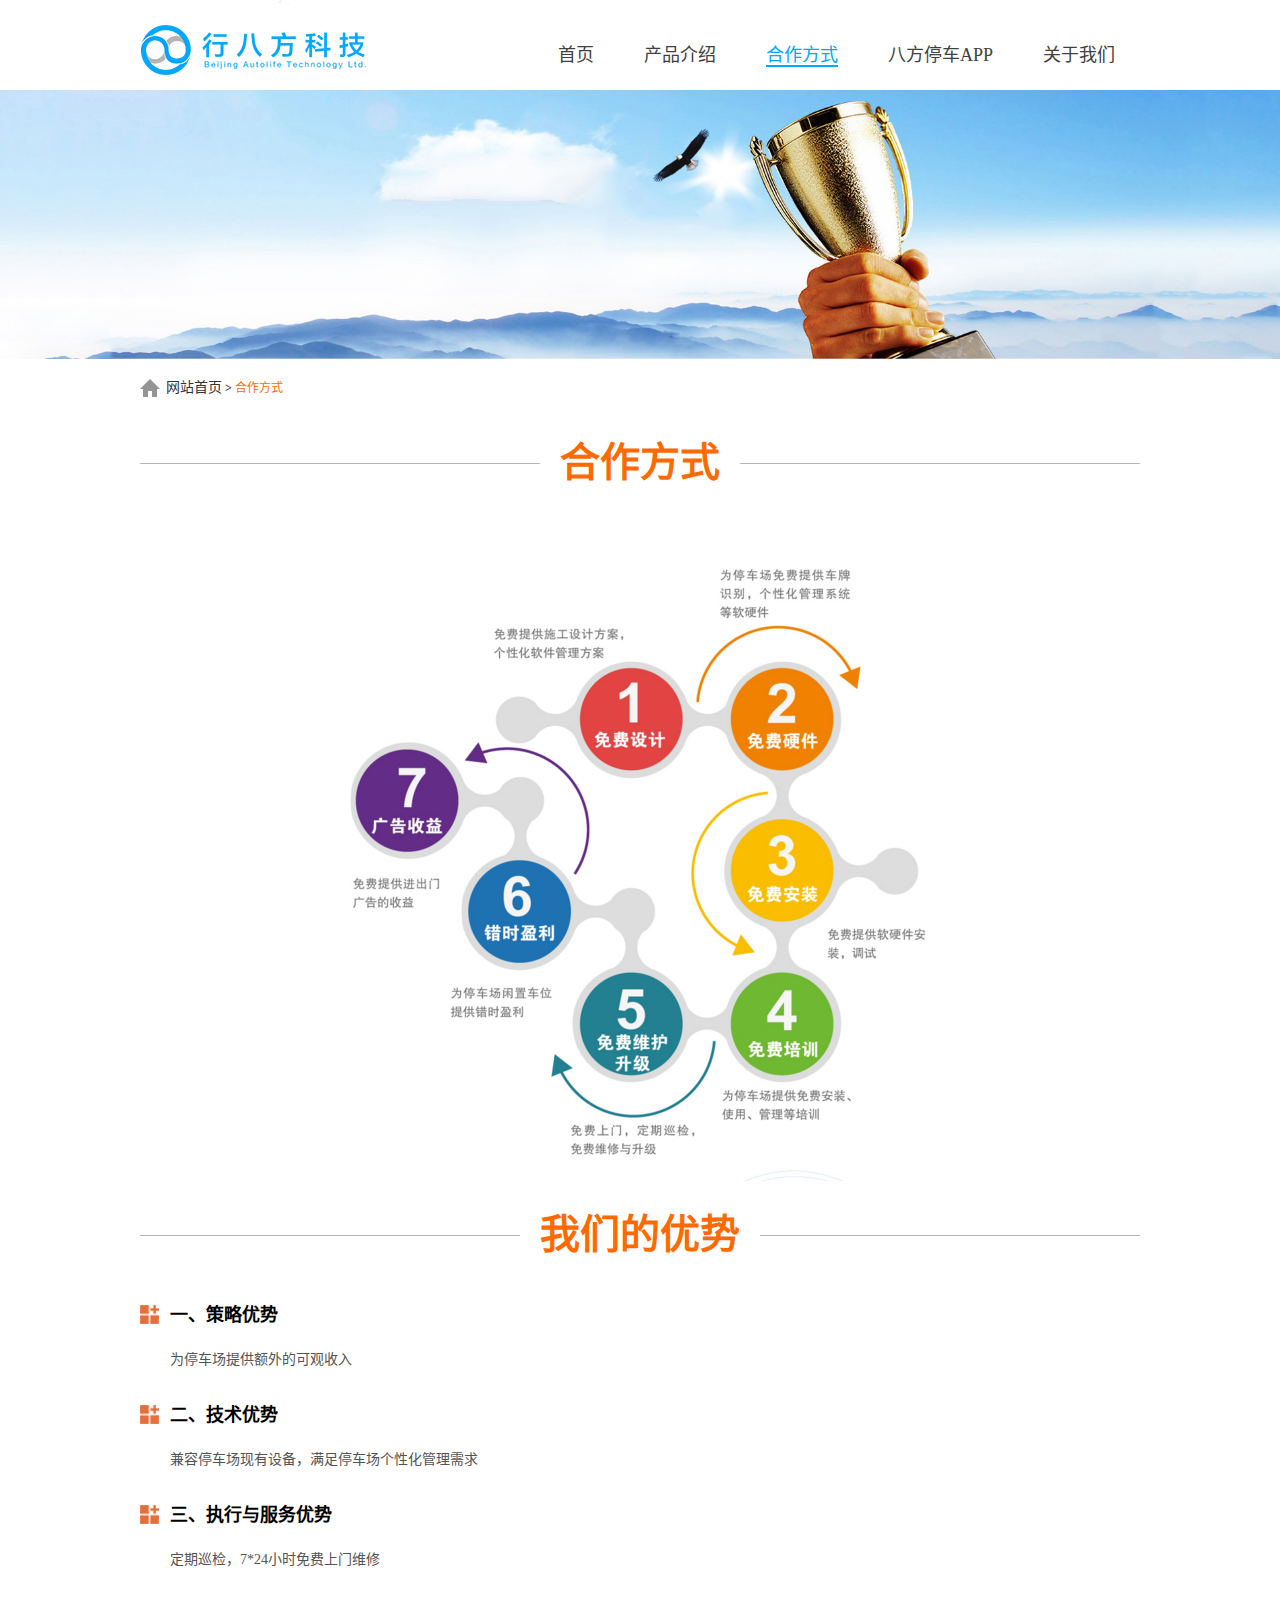
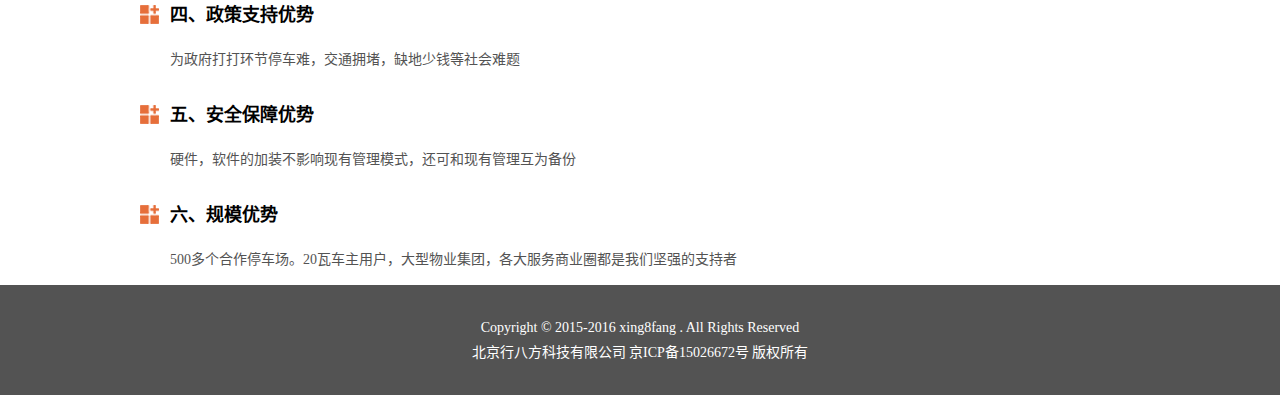
<file: Cooperation.html>
<!DOCTYPE html>
<html lang="zh-cn">
<head>
	<meta charset="UTF-8">
	<title>北京行八方科技有限公司-合作方式</title>
	<meta http-equiv="Content-Language" content="zh-CN" />
	<meta http-equiv="X-UA-Compatible" content="edge" />
	<meta content="北京行八方科技有限公司,八方停车,小区停车,错时停车,临时停车,出租车位,车位预约,车牌识别" name="keywords" />
	<meta content="北京行八方科技有限公司是北京市高新技术互联网企业。行八方是中国致力于智慧停车管理和服务的领先服务商，为停车场管理者提供智慧化的技术服务和咨询服务，为车主提供不停车电子支付、车位查询、车位预定、车位导航、周边信息推送等价值体验。" name="description" />
	<link rel="shortcut icon" href="favicon.ico" type="image/x-icon" />
	<link rel="stylesheet" type="text/css" href="css/reset.css">
	<link rel="stylesheet" type="text/css" href="css/index.css"/>
    <script type="text/javascript" src="js/jquery-1.8.3.js"></script>
    <script type="text/javascript" src="js/jquery.kinMaxShow-1.1.min.js"></script>
    <script type="text/javascript" src="js/index.js"></script>
    <script type="text/javascript" src="js/mumayi_top.js"></script>
</head>
<body>
	<!--导航-->
	<header id="header">
        <div class="header-content clearfix">
        	<img src="images/logo.png" alt="logo" class="logo">
        	<ul class="mainNav">
        		<li>
        			<a href="index.html">首页</a>
        		</li>
        		<li>
        			<a href="Product.html">产品介绍</a>
        		</li>
        		<li>
        			<a href="Cooperation.html" class="act" style="color:#00A8FF;">合作方式</a>
        		</li>
        		<li>
        			<a href="App.html">八方停车APP</a>
        		</li>
        		<li>
        			<a href="aboutUs.html">关于我们</a>
        		</li>
        	</ul> 
        	<img src="images/hot.png" class="hot" id="hot">
        </div>
	</header>
    
    <!--公司简介-->    
    <div class="company_intro">  
        <div class="divShowImg_1">
            <img src="images/aboutus/banner7.jpg">
        </div> 
        <div class="w_common">
            <div id="div_1" class="div_i_content">
                <div class="abouttitle">                        
                    <a href="index.html">网站首页</a><em>></em><span>合作方式</span>
                </div>
                <div class="cooperation_intro_content">                   
                    <div class="advance_tile1 clearfix">
                        <span class="line1 left" style="margin-right:20px;"></span>
                        <p><em>合作方式</em></p>
                        <span class="line2 right"></span>               
                    </div>
                    <div class="cooperation_content">
                        <img src="images/aboutus/product1.png">
                    </div>
                    <div class="advance_tile2 clearfix">
                        <span class="line1 left" style="margin-right:20px;"></span>
                        <p><em>我们的优势</em></p>
                        <span class="line2 right"></span>               
                    </div>
                    <div class="cooperation_advance">
                        <h2>一、策略优势</h2>
                        <p>
                            为停车场提供额外的可观收入
                        </p>
                        <h2>二、技术优势</h2>
                        <p>
                            兼容停车场现有设备，满足停车场个性化管理需求
                        </p>
                        <h2>三、执行与服务优势</h2>
                        <p>
                            定期巡检，7*24小时免费上门维修
                        </p>
                        <h2>四、政策支持优势</h2>
                        <p>
                            为政府打打环节停车难，交通拥堵，缺地少钱等社会难题
                        </p>
                        <h2>五、安全保障优势</h2>
                        <p>
                            硬件，软件的加装不影响现有管理模式，还可和现有管理互为备份
                        </p>
                        <h2>六、规模优势</h2>
                        <p>
                            500多个合作停车场。20瓦车主用户，大型物业集团，各大服务商业圈都是我们坚强的支持者
                        </p>

                    </div>
                </div>
            </div> 
        </div>  
    </div> 

	<!--底部-->
	<footer id="footer">
		<p>Copyright &copy; 2015-2016 xing8fang . All Rights Reserved</p>
		<p>北京行八方科技有限公司  京ICP备15026672号  版权所有</p>
	</footer>

    <script type="text/javascript">
        function mouseon(obj) {
            $(obj).find(".divfades").attr("style", "display:block;");
        }
        function mouseout(obj) {
            $(obj).find(".divfades").attr("style", "display:none;");
        }

    </script>
</body>
</html>
</file>
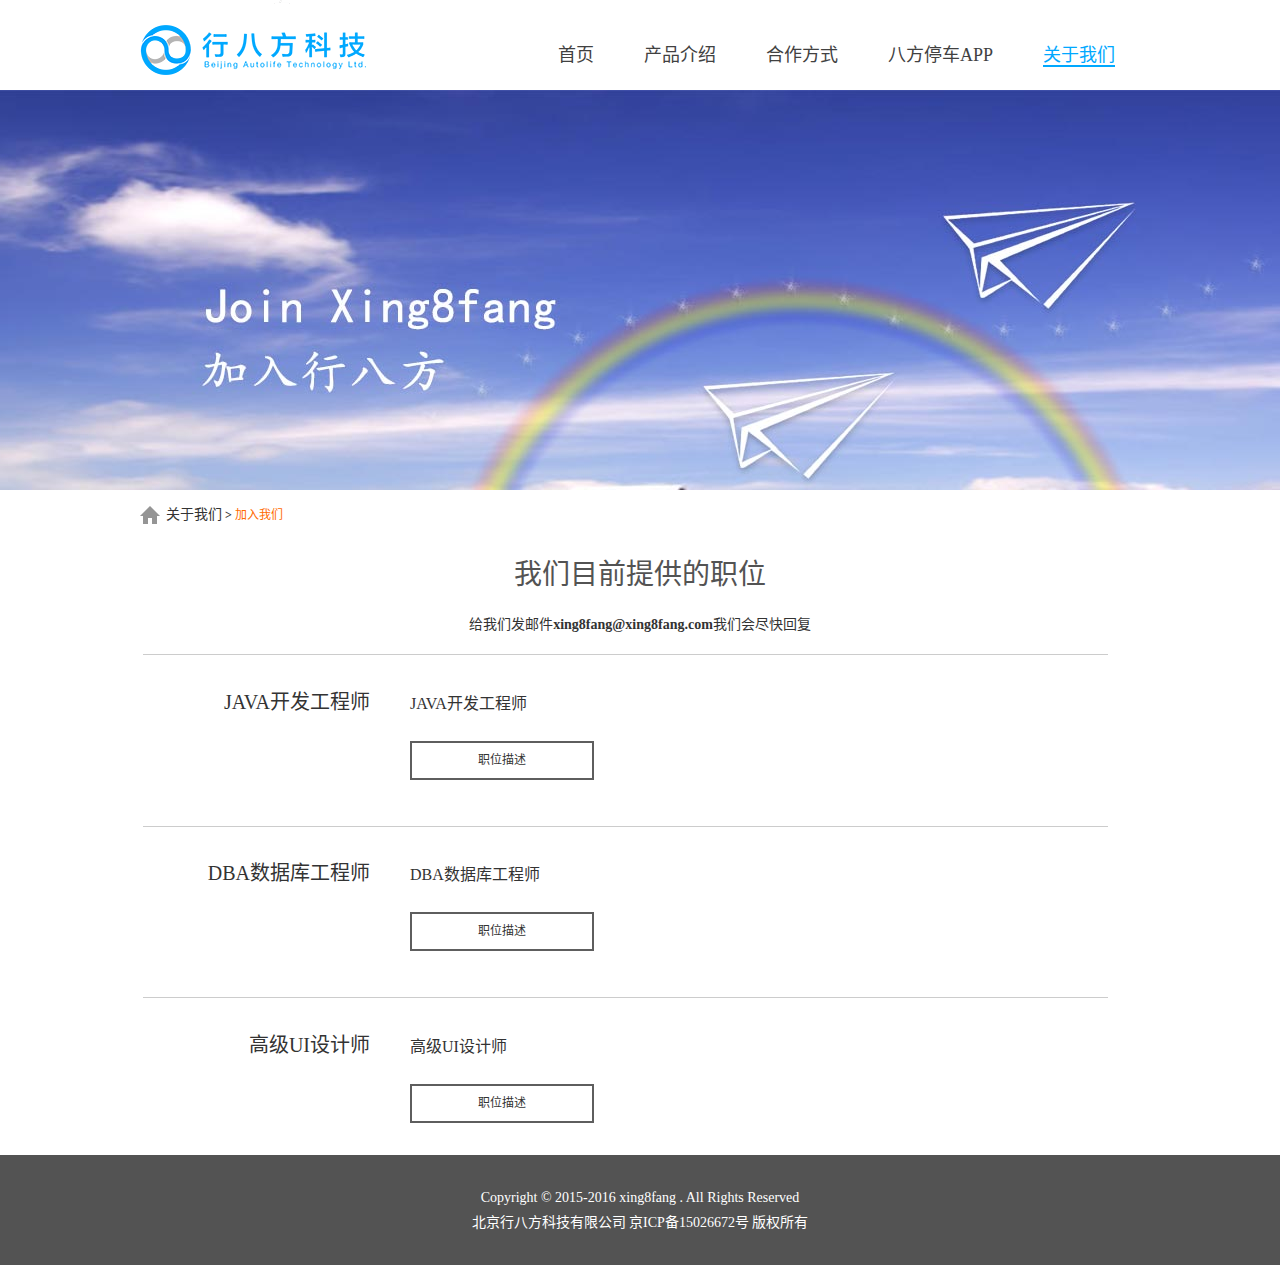
<file: newJoinUs.html>
<!DOCTYPE html>
<html lang="zh-cn">
<head>
	<meta charset="UTF-8">
	<title>北京行八方科技有限公司-加入我们</title>
	<meta http-equiv="Content-Language" content="zh-CN" />
	<meta http-equiv="X-UA-Compatible" content="edge" />
	<meta content="北京行八方科技有限公司,八方停车,小区停车,错时停车,临时停车,出租车位,车位预约,车牌识别" name="keywords" />
	<meta content="北京行八方科技有限公司是北京市高新技术互联网企业。行八方是中国致力于智慧停车管理和服务的领先服务商，为停车场管理者提供智慧化的技术服务和咨询服务，为车主提供不停车电子支付、车位查询、车位预定、车位导航、周边信息推送等价值体验。" name="description" />
	<link rel="shortcut icon" href="favicon.ico" type="image/x-icon" />
	<link rel="stylesheet" type="text/css" href="css/reset.css">
	<link rel="stylesheet" type="text/css" href="css/index.css"/>
    <script type="text/javascript" src="js/jquery-1.8.3.js"></script>
    <script type="text/javascript" src="js/jquery.kinMaxShow-1.1.min.js"></script>
    <script type="text/javascript" src="js/index.js"></script>
    <script type="text/javascript" src="js/mumayi_top.js"></script>
</head>
<body>
	<!--导航-->
	<header id="header">
        <div class="header-content clearfix">
        	<img src="images/logo.png" alt="logo" class="logo">
        	<ul class="mainNav">
                <li>
                    <a href="index.html">首页</a>
                </li>
                <li>
                    <a href="Product.html">产品介绍</a>
                </li>
                <li>
                    <a href="Cooperation.html">合作方式</a>
                </li>
                <li>
                    <a href="App.html">八方停车APP</a>
                </li>
                <li>
                    <a href="aboutUs.html"  class="act" style="color:#00A8FF;">关于我们</a>
                </li>
            </ul> 
        	<img src="images/hot.png" class="hot" id="hot">
        </div>
	</header>
    
    <!--公司简介-->    
    <div class="company_intro">  
        <div class="company_intro-banner"></div>
        <div class="w_common">
            <div id="div_1" class="div_i_content">
                <div class="abouttitle">                        
                    <a href="aboutUs.html">关于我们</a><em>></em><span>加入我们</span>
                </div>
                <div class="company_join_content">  
                    <div class="join_title">
                        <h3>我们目前提供的职位</h3>
                        <p>给我们发邮件<em>xing8fang@xing8fang.com</em>我们会尽快回复</p>
                    </div>  
                    <div class="clearfix">
                        <div class="condowndiv">
                            <div style="margin:0px 0px 30px 0px;"><img src="images/aboutus/line.png"></div>
                            <div class="downtitle">
                                <span>JAVA开发工程师</span>
                            </div>
                            <div class="downconten">
                                <p style="font-size:16px;">JAVA开发工程师</p>
                                <p class="downbtn" onclick="opendetail(1)">职位描述</p>
                                <div id="job_1" style="display: none;" value="1">
                                <p class="aboutjoinview_h">岗位职责</p>
                                <p>1.根据公司总体业务架构的需要，完成核心模块的开发；</p>
                                <p>2.指导程序员进行一般的业务开发工作；</p>
                                <p>3.参与系统的需求调研和需求分析，撰写相关技术文档。</p>
                                <p class="aboutjoinview_h">任职要求</p>
                                <p>1.相关专业（数学，计算机，物理）本科毕业，英文阅读能力良好；</p>
                                <p>2.精通Java语言,熟悉python,javascript语言，实际Java工作经验要求3年以上；</p>
                                <p>3.研读过开源项目，并对一些项目做过源码级别的优化；</p>
                                <p>4.敢于接受新的挑战，对算法，数据结构有浓厚的兴趣；</p>
                                <p>5.责任心强，具备良好的团队合作精神和承受压力的能力。</p>
                                <p class="aboutjoinview_h">提示（我们的面试算法试题）</p>
                                <p class="downimgbtn" onclick="opendetail(1)" title="收起">
                                    <img src="images/aboutus/jiantou.png"></p>
                                </div>
                            </div>
                        </div>
                        <div class="condowndiv">
                            <div style="margin:0px 0px 30px 0px;"><img src="images/aboutus/line.png"></div>
                            <div class="downtitle">
                                <span>DBA数据库工程师</span>
                            </div>
                            <div class="downconten">
                                <p style="font-size:16px;">DBA数据库工程师</p>
                                <p class="downbtn" onclick="opendetail(2)">职位描述</p>
                                <div id="job_2" style="display:none;" value="1">
                                <p class="aboutjoinview_h">岗位职责</p>
                                <p>1.负责MySQL数据库的搭建、备份、恢复、迁移等工作；</p>
                                <p>2.负责MySQL的监控、维护，负责性能的优化，保证数据库安全、稳定、高效运行；</p>
                                <p>3.负责ORACLE（RAC）数据库搭建、备份、恢复等工作；</p>
                                <p>4.负责根据业务掌握数据库发展方向，对项目进行合理化数据库使用建议；</p>
                                <p>5.为开发人员提供培训，技术指导和上线支持；</p>
                                <p>6.数据库新技术的研究，适应快速发展的互联网业务场景。</p>
                                <p class="aboutjoinview_h">任职要求</p>
                                <p>1.本科或以上学历，3年以上数据库管理经验，熟悉一种以上的关系型数据库运行机制和体系结构；</p>
                                <p>2.熟悉MySQL replication和cluster架构，熟悉常见的高可用及性能扩展方案；</p>
                                <p>3.熟悉常见的centos、redhat等linux操作系统，掌握shell/perl语言之一；</p>
                                <p>4.熟悉Oracle数据库，能够独立完成大型数据库的性能调优；</p>
                                <p>5.精通SQL语句，善于优化SQL，能熟练编写、调试存储过程、函数、触发器；具备良好的SQL调优及数据分析能力；</p>
                                <p>6.能独立的完成Mysql数据库的迁移工作；</p>
                                <p>7.在生产环境下使用过至少一种 NoSQL（MongoDB、Hbase、Redis等） 产品者优先。</p>
                                <p class="aboutjoinview_h">素质要求</p>
                                <p>1.对技术有强烈的追求，具备较强的学习和钻研能力；</p>
                                <p>2.责任心强，有良好的团队协作能力和沟通能力。</p>
                                <p class="downimgbtn" onclick="opendetail(2)" title="收起">
                                    <img src="images/aboutus/jiantou.png"></p>
                                </div>
                            </div>
                        </div>
                        <div class="condowndiv">
                            <div style="margin:0px 0px 30px 0px;"><img src="images/aboutus/line.png"></div>
                            <div class="downtitle">
                                <span>高级UI设计师</span>
                            </div>
                            <div class="downconten">
                                <p style="font-size:16px;">高级UI设计师</p>
                                <p class="downbtn" onclick="opendetail(3)">职位描述</p>
                                <div id="job_3" style="display:none;" value="1">
                                <p class="aboutjoinview_h">岗位职责</p>
                                <p>1.负责手机app、云平台、管理后台等相关产品的整体UI设计；</p>
                                <p>2.负责产品官网、Banner、UI、logo、品牌宣传的设计和美化；</p>
                                <p>3.负责完成活动页面及其他相关设计工作；</p>
                                <p>4.参与产品前期规划，完善交互设计，进行竞品分析，视觉规范整理；</p>
                                <p>5.协同各部门，不断提升用户体验。</p>
                                <p class="aboutjoinview_h">任职要求</p>
                                <p>1.大专及以上学历，美术相关专业；</p>
                                <p>2.2年以上设计经验，半年以上产品UI设计经验；</p>
                                <p>3.熟悉互联网行业、具有一定的互联网感觉；</p>
                                <p>4.熟悉设计理论，有良好的审美感和创造力，能独立进行产品设计；</p>
                                <p>5.具有扎实的美术基础和丰富的页面操作体验，了解页面制作流程；</p>
                                <p>6.熟练使用PHOTOSHOP、ILLUSTRATOR等相关图标设计工具；</p>
                                <p>7.热爱设计，善于沟通，富有工作激情及较强的责任心。</p>
                                <p class="downimgbtn" onclick="opendetail(3)" title="收起">
                                    <img src="images/aboutus/jiantou.png"></p>
                                </div>
                            </div>
                        </div>                                            
                    </div>               
                   
                </div>
            </div> 
        </div>  
    </div> 

	<!--底部-->
	<footer id="footer">
		<p>Copyright &copy; 2015-2016 xing8fang . All Rights Reserved</p>
		<p>北京行八方科技有限公司  京ICP备15026672号  版权所有</p>
	</footer>
    <script type="text/javascript">
    function opendetail(i)
       {
           var divs = document.getElementById("job_" + i);
           var value = divs.getAttribute("value");
           if (value == "1") {
               //alert(divs.clientHeight);
               divs.setAttribute("value", "0");
               $("#job_" + i).show(500);
           }
           else {
               //alert(divs.offsetHeight);
               $("#job_" + i).hide(500);
               divs.setAttribute("value", "1");
           }
       }
    </script>
</body>
</html>
</file>
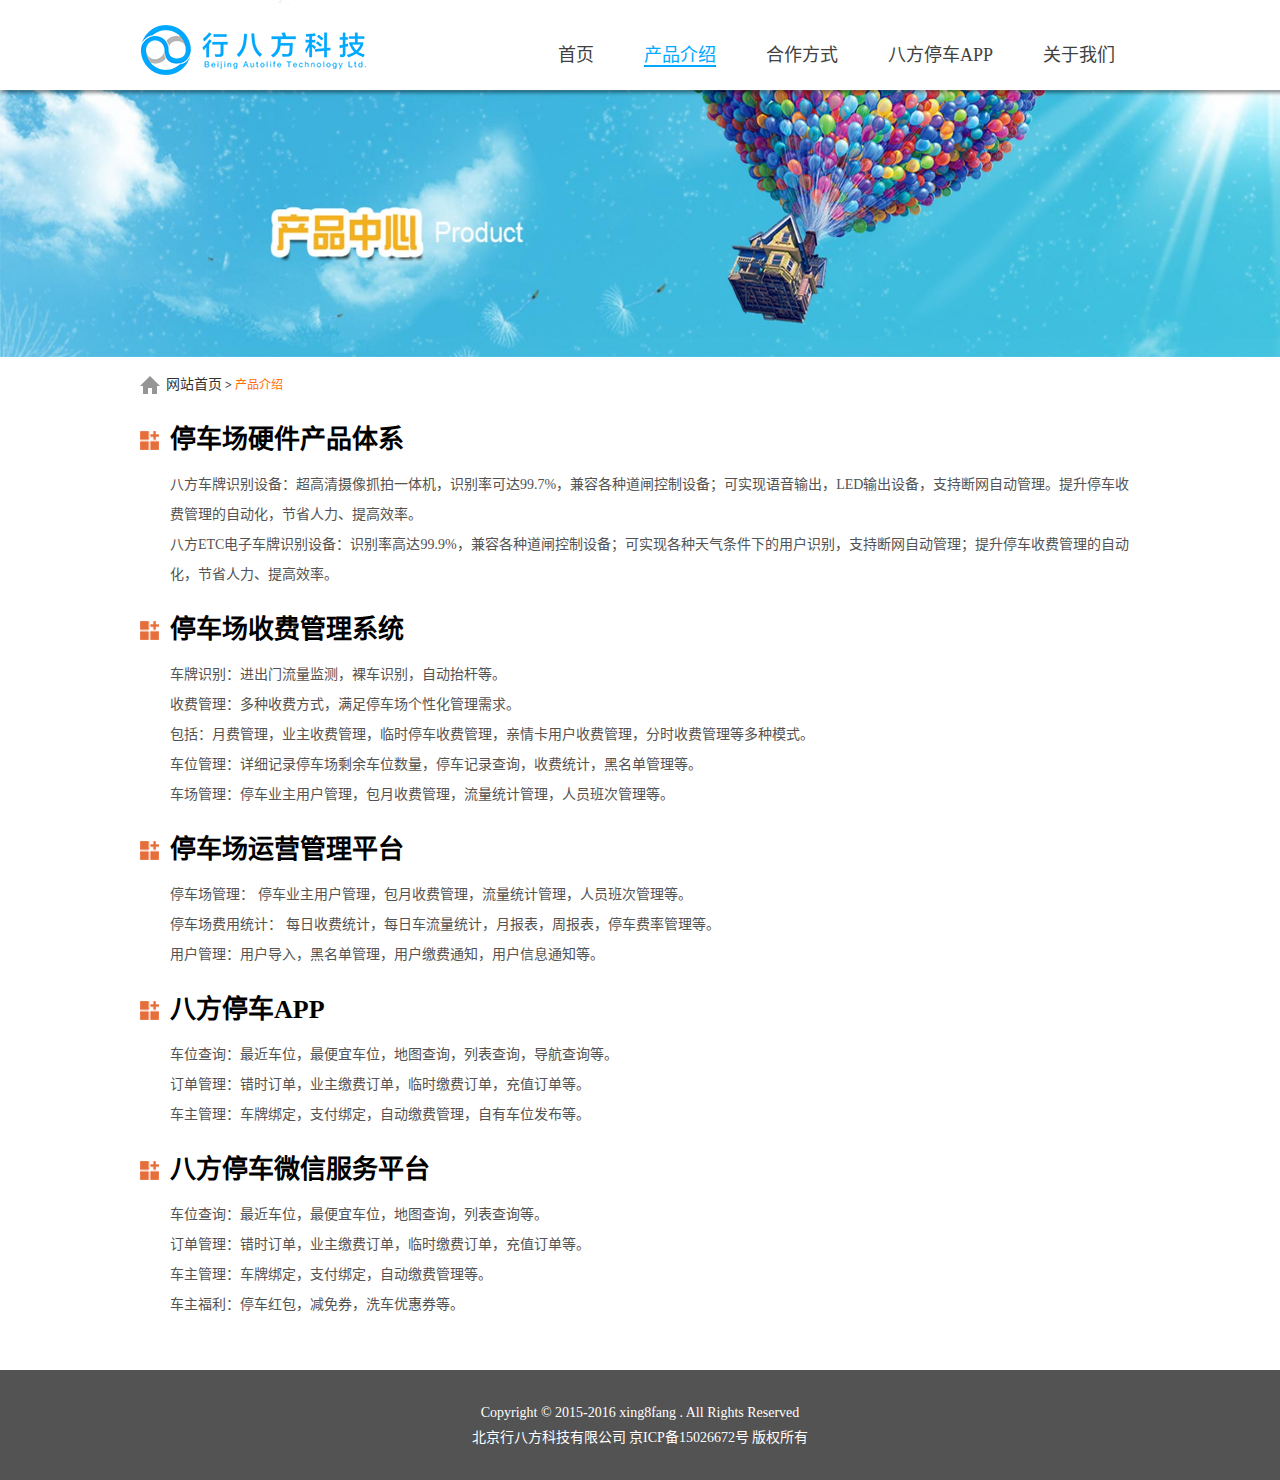
<file: Product.html>
<!DOCTYPE html>
<html lang="zh-cn">
<head>
	<meta charset="UTF-8">
	<title>北京行八方科技有限公司-产品介绍</title>
	<meta http-equiv="Content-Language" content="zh-CN" />
	<meta http-equiv="X-UA-Compatible" content="edge" />
	<meta content="北京行八方科技有限公司,八方停车,小区停车,错时停车,临时停车,出租车位,车位预约,车牌识别" name="keywords" />
	<meta content="北京行八方科技有限公司是北京市高新技术互联网企业。行八方是中国致力于智慧停车管理和服务的领先服务商，为停车场管理者提供智慧化的技术服务和咨询服务，为车主提供不停车电子支付、车位查询、车位预定、车位导航、周边信息推送等价值体验。" name="description" />
	<link rel="shortcut icon" href="favicon.ico" type="image/x-icon" />
	<link rel="stylesheet" type="text/css" href="css/reset.css">
	<link rel="stylesheet" type="text/css" href="css/index.css"/>
    <script type="text/javascript" src="js/jquery-1.8.3.js"></script>
    <script type="text/javascript" src="js/jquery.kinMaxShow-1.1.min.js"></script>
    <script type="text/javascript" src="js/index.js"></script>
    <script type="text/javascript" src="js/mumayi_top.js"></script>
</head>
<body>
	<!--导航-->
	<header id="header">
        <div class="header-content clearfix">
        	<img src="images/logo.png" alt="logo" class="logo">
        	<ul class="mainNav">
        		<li>
        			<a href="index.html">首页</a>
        		</li>
        		<li>
        			<a href="Product.html" class="act" style="color:#00A8FF;">产品介绍</a>
        		</li>
        		<li>
        			<a href="Cooperation.html">合作方式</a>
        		</li>
        		<li>
        			<a href="App.html">八方停车APP</a>
        		</li>
        		<li>
        			<a href="aboutUs.html">关于我们</a>
        		</li>
        	</ul> 
        	<img src="images/hot.png" class="hot" id="hot">
        </div>
	</header>
    
    <!--产品介绍-->    
    <div class="company_intro">  
        <div class="divShowImg_1">
            <img src="images/product/banner.jpg">
        </div> 
        <div class="pro_content_center">
            <div class="abouttitle">                        
                <a href="index.html">网站首页</a><em>></em><span>产品介绍</span>
            </div>
            <h2>停车场硬件产品体系</h2>
            <p>
                八方车牌识别设备：超高清摄像抓拍一体机，识别率可达99.7%，兼容各种道闸控制设备；可实现语音输出，LED输出设备，支持断网自动管理。提升停车收费管理的自动化，节省人力、提高效率。<br/>
                八方ETC电子车牌识别设备：识别率高达99.9%，兼容各种道闸控制设备；可实现各种天气条件下的用户识别，支持断网自动管理；提升停车收费管理的自动化，节省人力、提高效率。
            </p>
            <h2>停车场收费管理系统</h2>
            <p>
                车牌识别：进出门流量监测，裸车识别，自动抬杆等。<br/>
                收费管理：多种收费方式，满足停车场个性化管理需求。<br/>
                包括：月费管理，业主收费管理，临时停车收费管理，亲情卡用户收费管理，分时收费管理等多种模式。<br/>
                车位管理：详细记录停车场剩余车位数量，停车记录查询，收费统计，黑名单管理等。<br/>
                车场管理：停车业主用户管理，包月收费管理，流量统计管理，人员班次管理等。
            </p>
            <h2>
                停车场运营管理平台
            </h2>
            <p>
                停车场管理： 停车业主用户管理，包月收费管理，流量统计管理，人员班次管理等。<br/>
                停车场费用统计： 每日收费统计，每日车流量统计，月报表，周报表，停车费率管理等。<br/>
                用户管理：用户导入，黑名单管理，用户缴费通知，用户信息通知等。
            </p>
            <h2>八方停车APP</h2>
            <p>
                车位查询：最近车位，最便宜车位，地图查询，列表查询，导航查询等。<br/>
                订单管理：错时订单，业主缴费订单，临时缴费订单，充值订单等。<br/>
                车主管理：车牌绑定，支付绑定，自动缴费管理，自有车位发布等。
            </p>
            <h2>
                八方停车微信服务平台
            </h2>
            <p>
                车位查询：最近车位，最便宜车位，地图查询，列表查询等。<br/>
                订单管理：错时订单，业主缴费订单，临时缴费订单，充值订单等。<br/>
                车主管理：车牌绑定，支付绑定，自动缴费管理等。<br/>
                车主福利：停车红包，减免券，洗车优惠券等。
            </p>
        </div>  
    </div> 

	<!--底部-->
	<footer id="footer">
		<p>Copyright &copy; 2015-2016 xing8fang . All Rights Reserved</p>
		<p>北京行八方科技有限公司  京ICP备15026672号  版权所有</p>
	</footer>
</body>
</html>
</file>
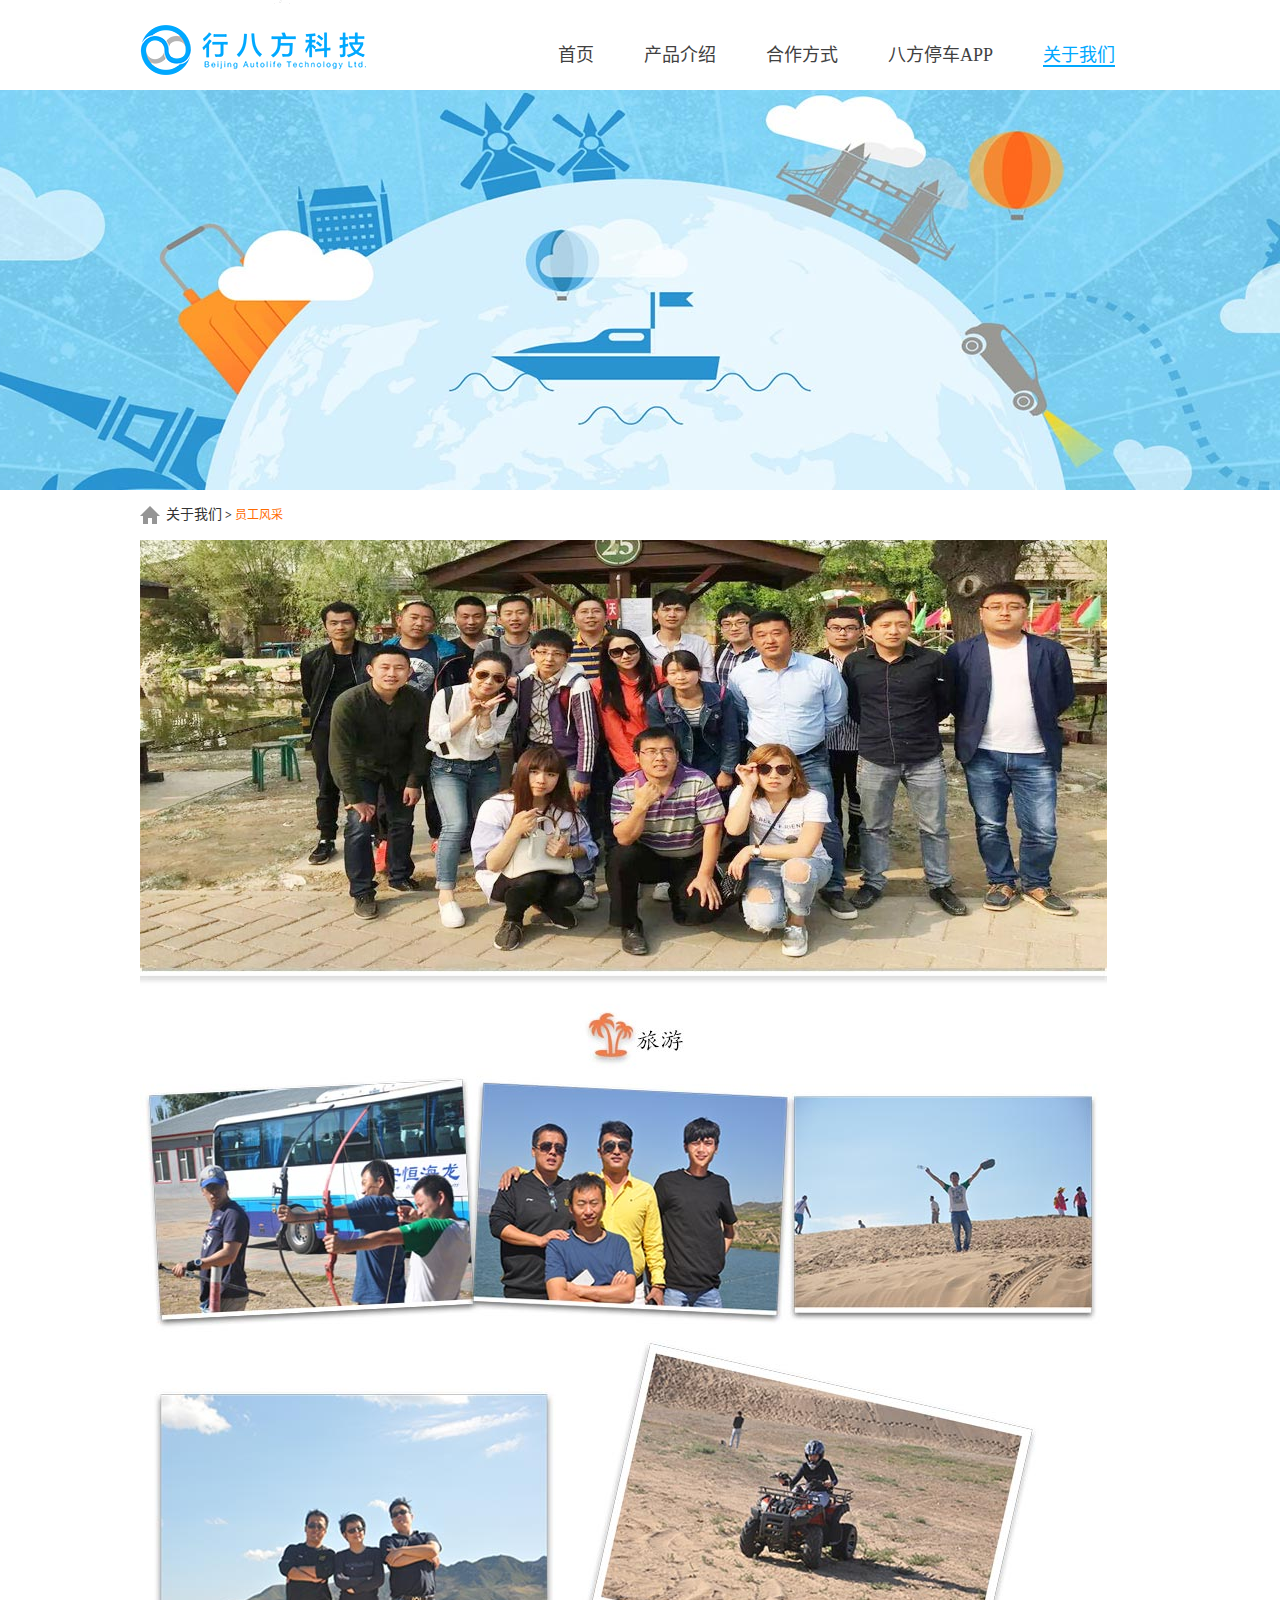
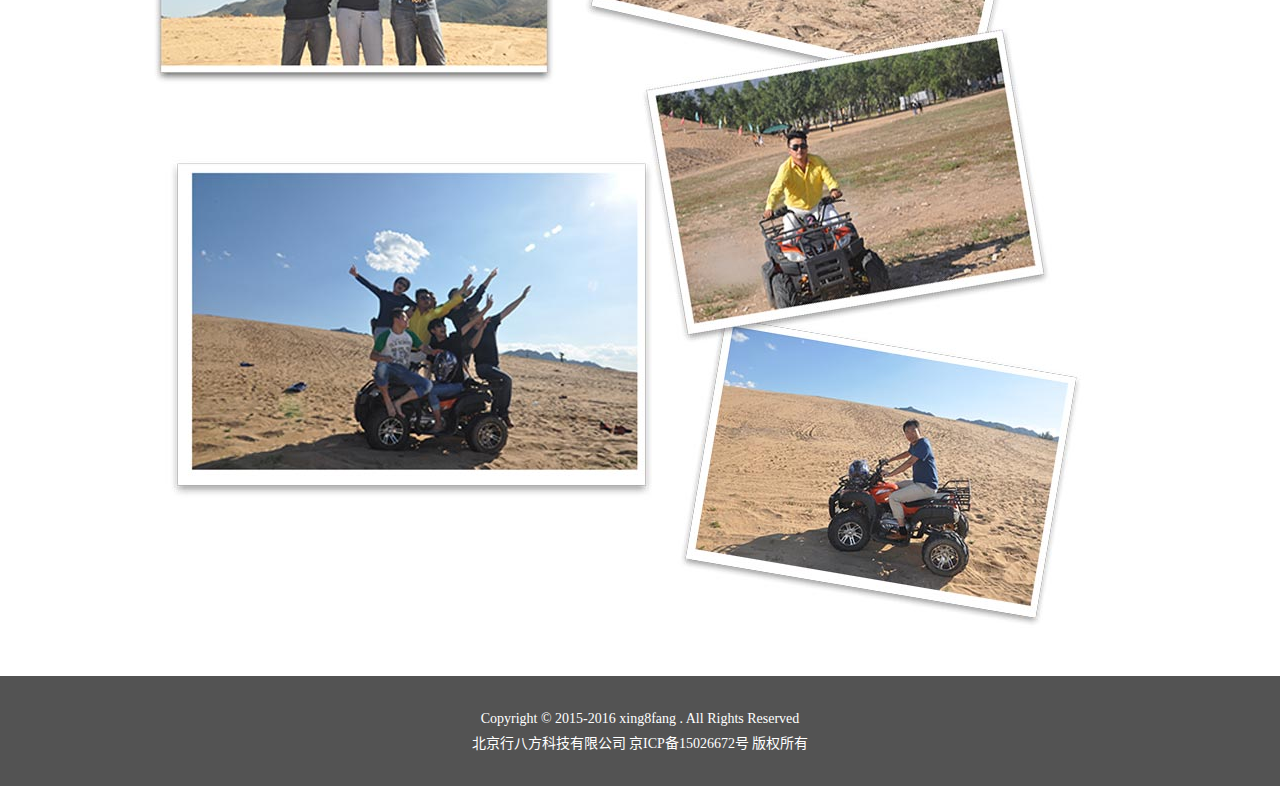
<file: Staff.html>
<!DOCTYPE html>
<html lang="zh-cn">
<head>
	<meta charset="UTF-8">
	<title>北京行八方科技有限公司-员工风采</title>
	<meta http-equiv="Content-Language" content="zh-CN" />
	<meta http-equiv="X-UA-Compatible" content="edge" />
	<meta content="北京行八方科技有限公司,八方停车,小区停车,错时停车,临时停车,出租车位,车位预约,车牌识别" name="keywords" />
	<meta content="北京行八方科技有限公司是北京市高新技术互联网企业。行八方是中国致力于智慧停车管理和服务的领先服务商，为停车场管理者提供智慧化的技术服务和咨询服务，为车主提供不停车电子支付、车位查询、车位预定、车位导航、周边信息推送等价值体验。" name="description" />
	<link rel="shortcut icon" href="favicon.ico" type="image/x-icon" />
	<link rel="stylesheet" type="text/css" href="css/reset.css">
	<link rel="stylesheet" type="text/css" href="css/index.css"/>
    <script type="text/javascript" src="js/jquery-1.8.3.js"></script>
    <script type="text/javascript" src="js/jquery.kinMaxShow-1.1.min.js"></script>
    <script type="text/javascript" src="js/index.js"></script>
    <script type="text/javascript" src="js/mumayi_top.js"></script>
</head>
<body>
	<!--导航-->
	<header id="header">
        <div class="header-content clearfix">
        	<img src="images/logo.png" alt="logo" class="logo">
        	<ul class="mainNav">
                <li>
                    <a href="index.html">首页</a>
                </li>
                <li>
                    <a href="Product.html">产品介绍</a>
                </li>
                <li>
                    <a href="Cooperation.html">合作方式</a>
                </li>
                <li>
                    <a href="App.html" target="_blank">八方停车APP</a>
                </li>
                <li>
                    <a href="aboutUs.html"  class="act" style="color:#00A8FF;">关于我们</a>
                </li>
            </ul>
        	<img src="images/hot.png" class="hot" id="hot">
        </div>
	</header>
    
    <!--公司简介-->    
    <div class="company_intro">  
        <div class="staff-banner"></div> 
        <div class="w_common">
            <div id="div_1" class="div_i_content">
                <div class="abouttitle">                        
                    <a href="aboutUs.html">关于我们</a><em>></em><span>员工风采</span>
                </div>
                <div class="company_staff_content">                   
                    <img src="images/aboutus/staff1.jpg" alt="staff">  
                </div>
            </div> 
        </div>  
    </div> 

	<!--底部-->
	<footer id="footer">
		<p>Copyright &copy; 2015-2016 xing8fang . All Rights Reserved</p>
		<p>北京行八方科技有限公司  京ICP备15026672号  版权所有</p>
	</footer>
</body>
</html>
</file>
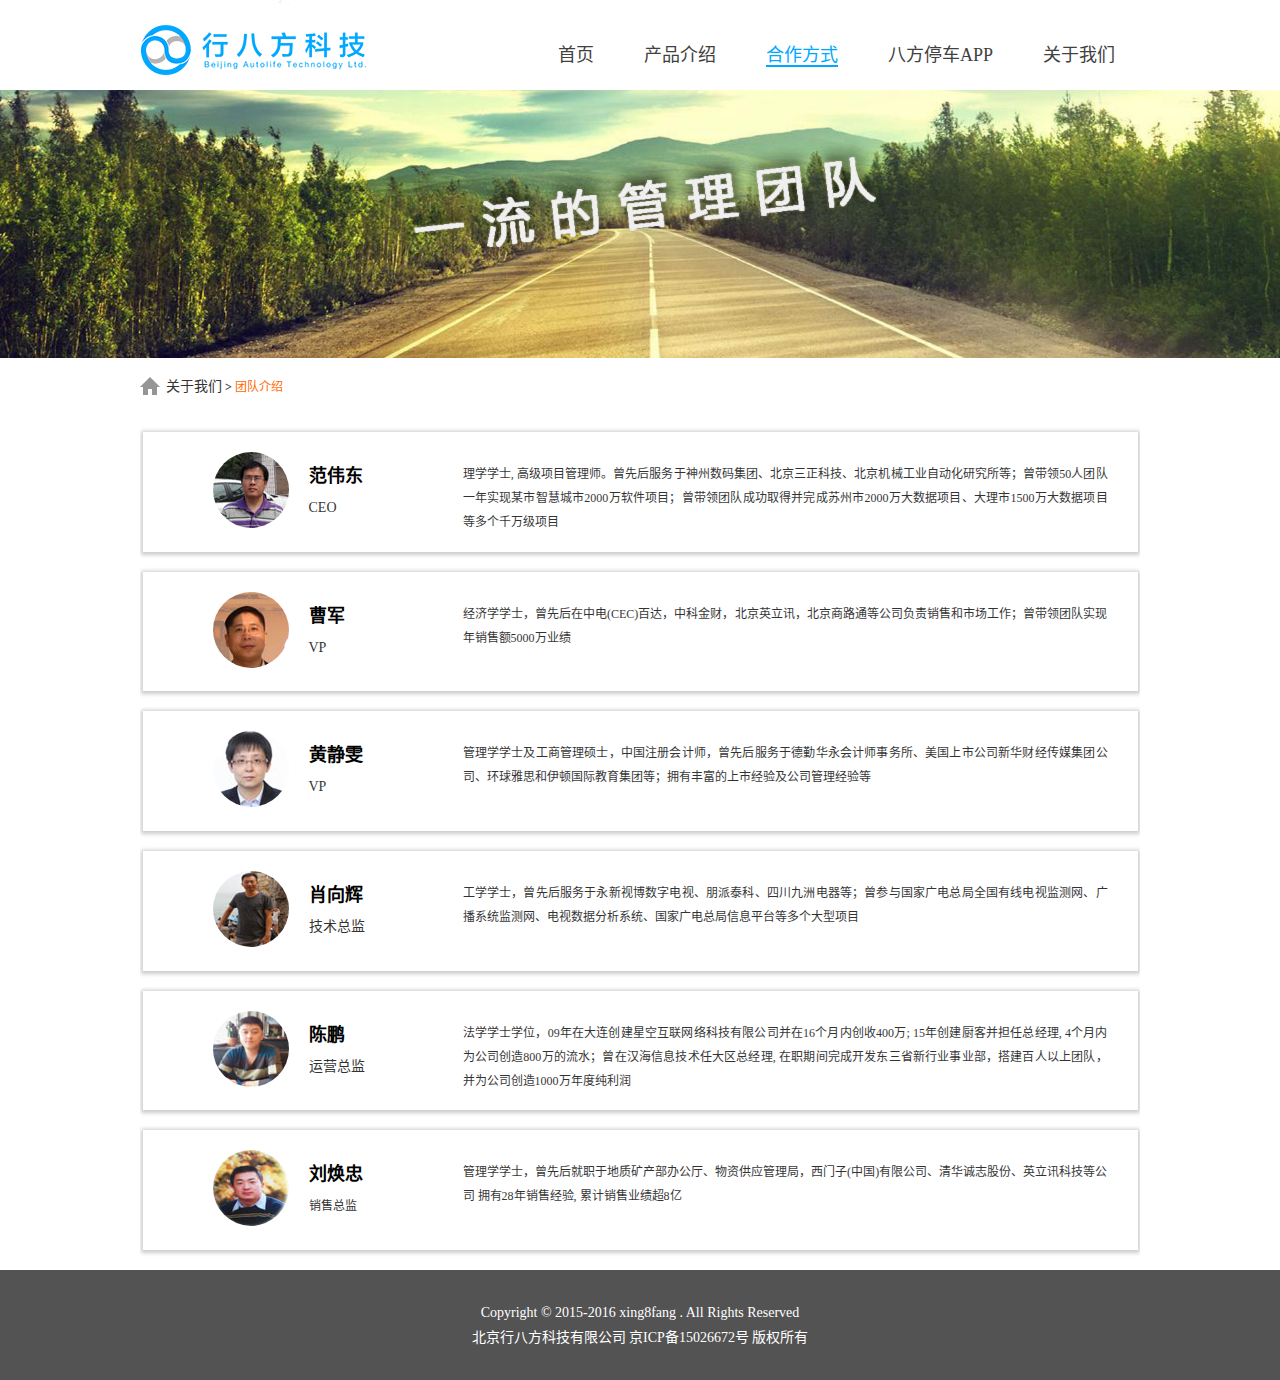
<file: team.html>
<!DOCTYPE html>
<html lang="zh-cn">
<head>
	<meta charset="UTF-8">
	<title>北京行八方科技有限公司-合作方式</title>
	<meta http-equiv="Content-Language" content="zh-CN" />
	<meta http-equiv="X-UA-Compatible" content="edge" />
	<meta content="北京行八方科技有限公司,八方停车,小区停车,错时停车,临时停车,出租车位,车位预约,车牌识别" name="keywords" />
	<meta content="北京行八方科技有限公司是北京市高新技术互联网企业。行八方是中国致力于智慧停车管理和服务的领先服务商，为停车场管理者提供智慧化的技术服务和咨询服务，为车主提供不停车电子支付、车位查询、车位预定、车位导航、周边信息推送等价值体验。" name="description" />
	<link rel="shortcut icon" href="favicon.ico" type="image/x-icon" />
	<link rel="stylesheet" type="text/css" href="css/reset.css">
	<link rel="stylesheet" type="text/css" href="css/index.css"/>
    <script type="text/javascript" src="js/jquery-1.8.3.js"></script>
    <script type="text/javascript" src="js/jquery.kinMaxShow-1.1.min.js"></script>
    <script type="text/javascript" src="js/index.js"></script>
    <script type="text/javascript" src="js/mumayi_top.js"></script>
</head>
<body>
	<!--导航-->
	<header id="header">
        <div class="header-content clearfix">
        	<img src="images/logo.png" alt="logo" class="logo">
        	<ul class="mainNav">
        		<li>
        			<a href="index.html">首页</a>
        		</li>
        		<li>
        			<a href="Product.html">产品介绍</a>
        		</li>
        		<li>
        			<a href="Cooperation.html" class="act" style="color:#00A8FF;">合作方式</a>
        		</li>
        		<li>
        			<a href="App.html">八方停车APP</a>
        		</li>
        		<li>
        			<a href="aboutUs.html">关于我们</a>
        		</li>
        	</ul> 
        	<img src="images/hot.png" class="hot" id="hot">
        </div>
	</header>
    
    <!--公司简介-->    
    <div class="company_intro">  
        <div class="divShowImg_1">
            <img src="images/aboutus/banner6.jpg">
        </div> 
        <div class="w_common">
            <div id="div_1" class="div_i_content">
                <div class="abouttitle">                        
                    <a href="aboutUs.html">关于我们</a><em>></em><span>团队介绍</span>
                </div>
                
                <div class="manage-team">
                    <div class="team-main">
                        <dl class="team left">
                            <dt class="left"><img src="images/aboutus/ico1.jpg" alt="范卫东"></dt>
                            <dd class="left"><b>范伟东</b><span>CEO</span></dd>
                        </dl>
                        <p>
                        理学学士, 高级项目管理师。曾先后服务于神州数码集团、北京三正科技、北京机械工业自动化研究所等；曾带领50人团队一年实现某市智慧城市2000万软件项目；曾带领团队成功取得并完成苏州市2000万大数据项目、大理市1500万大数据项目等多个千万级项目
                        </p>
                    </div>
                    <div class="team-main">
                        <dl class="team left">
                            <dt class="left"><img src="images/aboutus/ico2.jpg" alt=""></dt>
                            <dd class="left"><b>曹军</b><span>VP</span></dd>
                        </dl>
                        <p>
                          经济学学士，曾先后在中电(CEC)百达，中科金财，北京英立讯，北京商路通等公司负责销售和市场工作；曾带领团队实现年销售额5000万业绩  
                        </p>
                    </div>
                    <div class="team-main">
                        <dl class="team left">
                            <dt class="left"><img src="images/aboutus/ico3.jpg" alt=""></dt>
                            <dd class="left"><b>黄静雯</b><span>VP</span></dd>
                        </dl>
                        <p>
                            管理学学士及工商管理硕士，中国注册会计师，曾先后服务于德勤华永会计师事务所、美国上市公司新华财经传媒集团公司、环球雅思和伊顿国际教育集团等；拥有丰富的上市经验及公司管理经验等
                        </p>
                    </div>
                    <div class="team-main">
                        <dl class="team left">
                            <dt class="left"><img src="images/aboutus/ico5.jpg" alt=""></dt>
                            <dd class="left"><b>肖向辉</b><span>技术总监</span></dd>
                        </dl>
                        <p>
                        工学学士，曾先后服务于永新视博数字电视、朋派泰科、四川九洲电器等；曾参与国家广电总局全国有线电视监测网、广播系统监测网、电视数据分析系统、国家广电总局信息平台等多个大型项目
                        </p>
                    </div>
                    <div class="team-main">
                        <dl class="team left">
                            <dt class="left"><img src="images/aboutus/ico4.jpg" alt=""></dt>
                            <dd class="left"><b>陈鹏</b><span>运营总监</span></dd>
                        </dl>
                        <p>
                            法学学士学位，09年在大连创建星空互联网络科技有限公司并在16个月内创收400万; 15年创建厨客并担任总经理, 4个月内为公司创造800万的流水；曾在汉海信息技术任大区总经理, 在职期间完成开发东三省新行业事业部，搭建百人以上团队，并为公司创造1000万年度纯利润
                        </p>
                    </div>                    
                    <div class="team-main">
                        <dl class="team left">
                            <dt class="left"><img src="images/aboutus/ico6.jpg" alt=""></dt>
                            <dd class="left"><b>刘焕忠</b><span></span>销售总监</dd>
                        </dl>
                        <p>
                        管理学学士，曾先后就职于地质矿产部办公厅、物资供应管理局，西门子(中国)有限公司、清华诚志股份、英立讯科技等公司
                        拥有28年销售经验,  累计销售业绩超8亿
                        </p>
                    </div>
                </div>
            </div> 
        </div>  
    </div> 

	<!--底部-->
	<footer id="footer">
		<p>Copyright &copy; 2015-2016 xing8fang . All Rights Reserved</p>
		<p>北京行八方科技有限公司  京ICP备15026672号  版权所有</p>
	</footer>
    <script>
        $(function(){
            $('.gl_cont div:even').addClass('gl_main1');
        });
    </script>
</body>
</html>
</file>
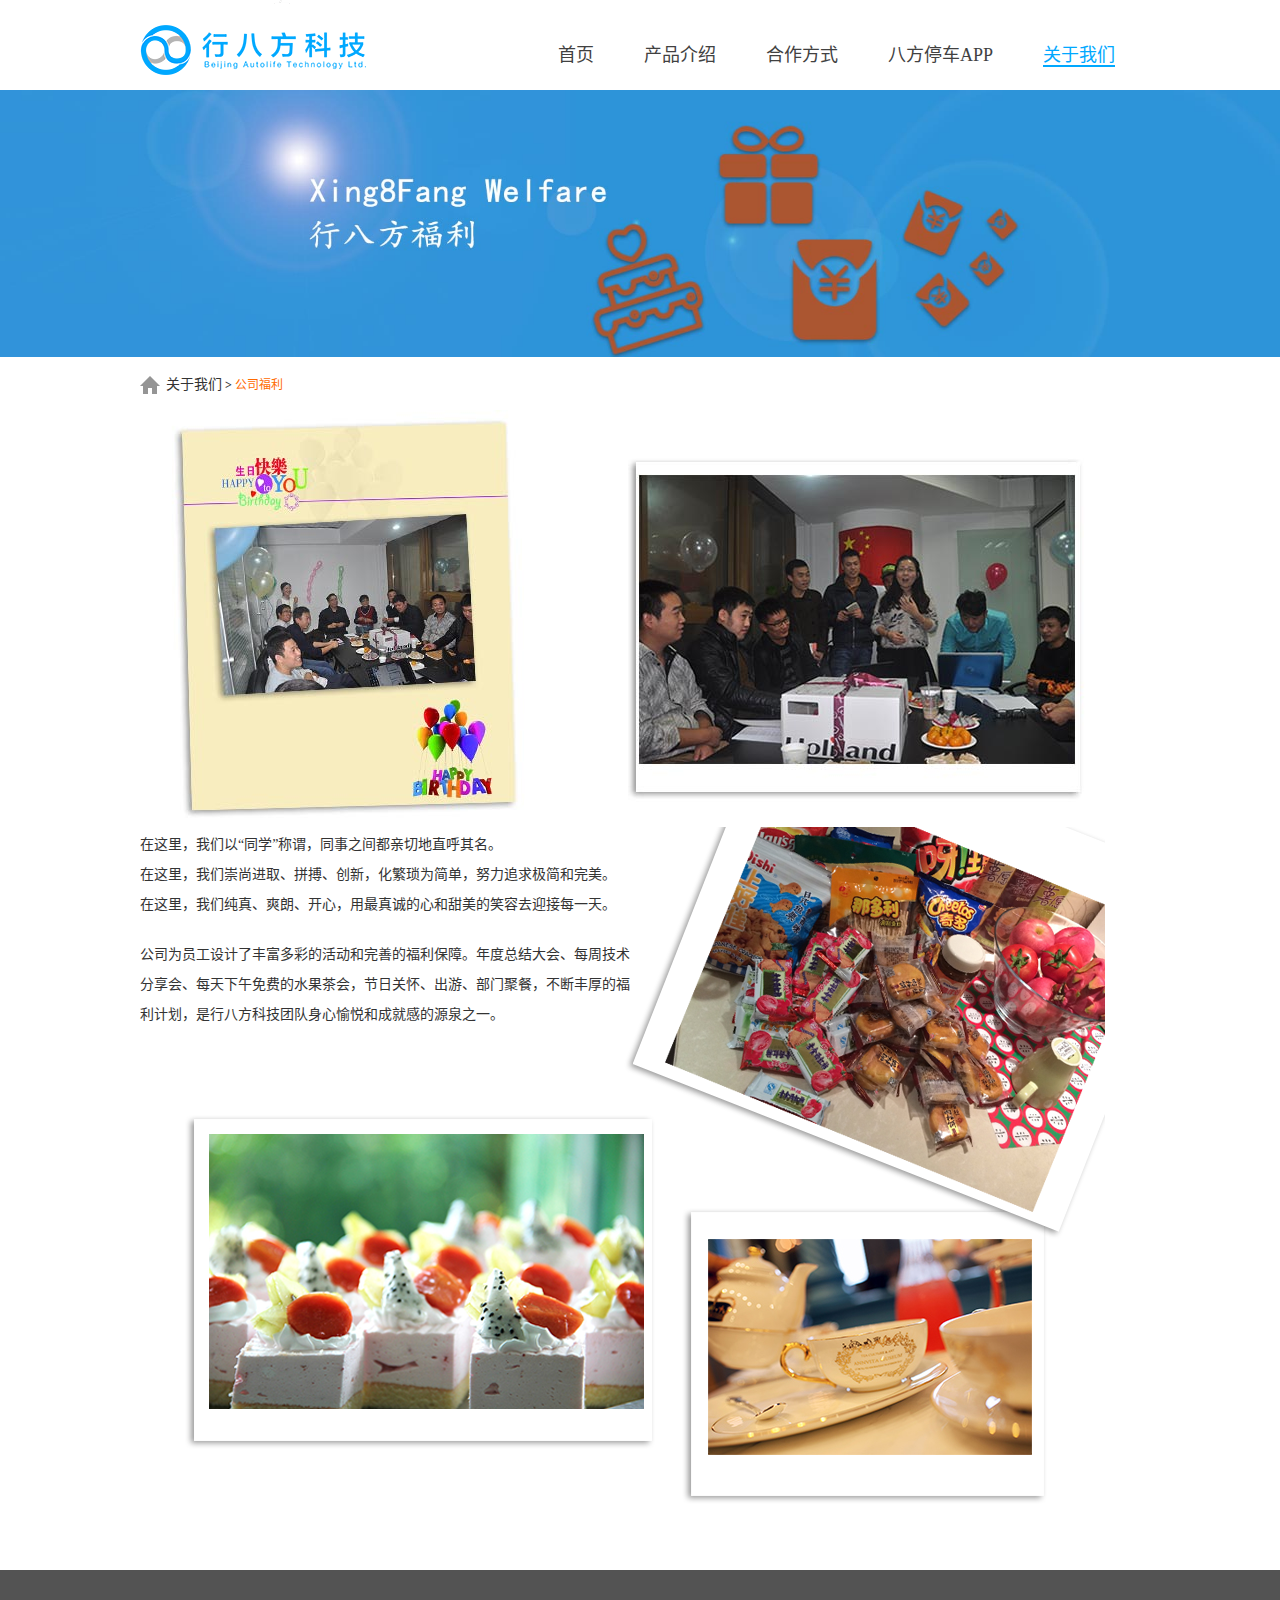
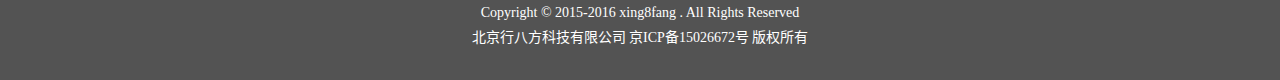
<file: Welfare.html>
<!DOCTYPE html>
<html lang="zh-cn">
<head>
	<meta charset="UTF-8">
	<title>北京行八方科技有限公司-公司福利</title>
	<meta http-equiv="Content-Language" content="zh-CN" />
	<meta http-equiv="X-UA-Compatible" content="edge" />
	<meta content="北京行八方科技有限公司,八方停车,小区停车,错时停车,临时停车,出租车位,车位预约,车牌识别" name="keywords" />
	<meta content="北京行八方科技有限公司是北京市高新技术互联网企业。行八方是中国致力于智慧停车管理和服务的领先服务商，为停车场管理者提供智慧化的技术服务和咨询服务，为车主提供不停车电子支付、车位查询、车位预定、车位导航、周边信息推送等价值体验。" name="description" />
	<link rel="shortcut icon" href="favicon.ico" type="image/x-icon" />
	<link rel="stylesheet" type="text/css" href="css/reset.css">
	<link rel="stylesheet" type="text/css" href="css/index.css"/>
    <script type="text/javascript" src="js/jquery-1.8.3.js"></script>
    <script type="text/javascript" src="js/jquery.kinMaxShow-1.1.min.js"></script>
    <script type="text/javascript" src="js/index.js"></script>
    <script type="text/javascript" src="js/mumayi_top.js"></script>
</head>
<body>
	<!--导航-->
	<header id="header">
        <div class="header-content clearfix">
        	<img src="images/logo.png" alt="logo" class="logo">
        	<ul class="mainNav">
                <li>
                    <a href="index.html">首页</a>
                </li>
                <li>
                    <a href="Product.html">产品介绍</a>
                </li>
                <li>
                    <a href="Cooperation.html">合作方式</a>
                </li>
                <li>
                    <a href="App.html" target="_blank">八方停车APP</a>
                </li>
                <li>
                    <a href="aboutUs.html"  class="act" style="color:#00A8FF;">关于我们</a>
                </li>
            </ul>
        	<img src="images/hot.png" class="hot" id="hot">
        </div>
	</header>
    
    <!--公司简介-->    
    <div class="company_intro">  
        <div class="divShowImg_1">
            <img src="images/aboutus/banner4.jpg">
        </div> 
        <div class="w_common">
            <div id="div_1" class="div_i_content">
                <div class="abouttitle">                        
                    <a href="aboutUs.html">关于我们</a><em>></em><span>公司福利</span>
                </div>
                <div class="company_welfare_content">                   
                    <img src="images/aboutus/welfare1.jpg" alt="福利">
                    <div class="welfare">
                        <p>
                            在这里，我们以“同学”称谓，同事之间都亲切地直呼其名。<br/>
                            在这里，我们崇尚进取、拼搏、创新，化繁琐为简单，努力追求极简和完美。<br/>
                            在这里，我们纯真、爽朗、开心，用最真诚的心和甜美的笑容去迎接每一天。
                        </p>
                        <p>
                           公司为员工设计了丰富多彩的活动和完善的福利保障。年度总结大会、每周技术分享会、每天下午免费的水果茶会，节日关怀、出游、部门聚餐，不断丰厚的福利计划，是行八方科技团队身心愉悦和成就感的源泉之一。 
                        </p>
                    </div>
                    <img src="images/aboutus/welfare2.png" alt="福利">
                </div>
            </div> 
        </div>  
    </div> 

	<!--底部-->
	<footer id="footer">
		<p>Copyright &copy; 2015-2016 xing8fang . All Rights Reserved</p>
		<p>北京行八方科技有限公司  京ICP备15026672号  版权所有</p>
	</footer>

    <script type="text/javascript">
        function mouseon(obj) {
            $(obj).find(".divfades").attr("style", "display:block;");
        }
        function mouseout(obj) {
            $(obj).find(".divfades").attr("style", "display:none;");
        }

    </script>
</body>
</html>
</file>
<file: css/index.css>
/****common style****/
#header{width: 100%;height: 90px;}
.header-content{width: 1000px;height: 66px;margin: 0px auto;top: 15px;position: relative;}
.header-content .logo{position: relative;float: left;margin: 10px 0px;}
.header-content .mainNav{float: right;position: relative;margin: 30px 0px 0px;}
.mainNav li {list-style:outside none none;float:left;}
.mainNav li a {font-size:18px;margin:25px;color:#414141;}
.mainNav li a:hover {color:#00A8FF;border-bottom: 2px solid #00A8FF;cursor:pointer;}
.logo {position: relative;float: left;margin: 4px 0px;}
#logo ,.hot:hover{cursor:pointer;}
.hot {position: relative;float: right;top: -46px;right: 190px;}
.act {border-bottom: 2px solid #00A8FF;}

#footer{width: 100%;text-align: center;background-color: #535353;color:#fff;padding:30px 0;}
#footer p{line-height: 25px;font-size: 14px;}

/**返回顶部**/
#rocket-to-top div {left:0;margin:0;overflow:hidden;padding:0;position:absolute;top:0;width:149px;}
#rocket-to-top .level-2 {background:url(../images/index/rocket_up.png) no-repeat scroll -149px 0 transparent;display:none;height:250px;opacity:0;z-index:1;}
#rocket-to-top .level-3 {background:none repeat scroll 0 0 transparent;cursor:pointer;display:block;height:150px;z-index:2;}
#rocket-to-top {
background:url(../images/index/rocket_up.png) no-repeat scroll 0 0 transparent;cursor:default;display:block;height:250px;margin:-125px 0 0;overflow:hidden;padding:0;position:fixed;right:0;top:80%;width:149px;z-index:11;}

/****index style****/
.bftc_intro{width: 100%;}
.bftc_intro_content {width:1000px;margin: 30px auto;}
.bftc_intro_content_right{float: left;white-space: normal;width: 496px;margin: 0px 0px 0px 90px;}
.bftc_intro_content_right h2{font-size: 40px;line-height: 85px;color: rgb(99, 99, 99);font-weight: normal;}
.bftc_intro_content_right h2 span{color:#ea5413;}
.bftc_intro_content_right h2 em{font-size: 14px;top: -8px;position: relative;margin: 0px 8px;}
.bftc_intro_content_right h3{font-size: 22px;line-height: 55px;color: #000;font-weight: normal;}
.bftc_intro_content_right h3 span{color: #00B5FF;}
.bftc_intro_content_right p{font-size: 14px;line-height: 30px;text-align: justify;}
.bftc_intro_content_right p span{margin: 0px 75px 0px 0px;}

.bftc_content{width: 100%;background-color: #2A96EA;}
.bftc_part{width:1000px;margin: 0 auto;padding:30px 0;}
.bftc_part1{color:#fff;}
.bftc_part1_left{white-space: normal;width: 420px;color: #FFF;}
.bftc_part1_left h2{font-size: 22px;line-height: 55px;font-weight: normal;}
.bftc_part_left h2 em{padding:0px 5px;}
.bftc_part_left p{position: relative;top: 5px;color: #FFF;font-size: 14px;line-height: 35px;text-align: justify;}

.bftc_part2  .bftc_part1_left{color: #00B5FF;}
.bftc_part2 .bftc_part_left p{color:#00B5FF;}

.bftc_advance{width:100%;}
.bftc_advance_cont{width: 1000px;margin: 0 auto;padding:30px 0;}
.advance_tile{text-align: center;line-height: 100px;font-size: 40px;font-weight: bolder;color: #636363;}
.advance_tile span{border-bottom: 1px solid #b5b3b3;width:340px;position: relative;top: 50px;display: inline-block;}
.advance_tile span.line1{margin-right:20px;}
.advance_tile p{float: left;}
.advance_tile p em{color:#ff6a00;}

.bftc_body .item{position: relative;float: left;margin: 0px 5px 10px;width: 232px;height: 240px;text-align: center;}
.bftc_body .item h3{position: relative;font-size: 18px;line-height: 45px;color: #484747;font-weight: 700;}
.bftc_body .item p{margin: 0px 11px;line-height: 23px;position: relative;}

.bftc_erweima{width: 100%;padding:0px 0 50px;margin-top: -40px;}
.bftc_erweima .down{text-align: center;width:500px;float: left;}
.bftc_erweima .down p{font-size: 16px;line-height: 30px;}
.bftc_erweima img{width: 150px;}

/****aboutUs style****/
.x-about-us{width:100%;position: relative;}
.ab-banner{background: url(../images/aboutus/banner.jpg) center no-repeat;width: 100%;height: 400px;}
.demo{width:800px; margin:60px auto 10px auto}
.box{float:left; width:380px; height:280px}
.he_border1{background:#202020;width:360px;height:240px;padding:0;margin:0;position:relative;box-sizing:border-box;-webkit-transition:all .4s ease-in-out;-moz-transition:all .4s ease-in-out;-o-transition:all .4s ease-in-out;-ms-transition:all .4s ease-in-out;transition:all .4s ease-in-out;overflow:hidden}
.he_border1 .he_border1_img{display:block;width:100%;padding:0;margin:0;position:relative;-webkit-transition:all .4s ease-in-out;-moz-transition:all .4s ease-in-out;-o-transition:all .4s ease-in-out;-ms-transition:all .4s ease-in-out;transition:all .4s ease-in-out;opacity:1;overflow:hidden}
.he_border1:hover .he_border1_img{position:absolute;-webkit-transform:scale(1.1);-moz-transform:scale(1.1);-o-transform:scale(1.1);-ms-transform:scale(1.1);transform:scale(1.1);opacity:.6}
.he_border1 .he_border1_caption{color:#fff;padding:0;margin:0;-moz-backface-visibility:hidden;-webkit-backface-visibility:hidden;backface-visibility:hidden;-webkit-transition:all .4s ease-in-out;-moz-transition:all .4s ease-in-out;-o-transition:all .4s ease-in-out;-ms-transition:all .4s ease-in-out;transition:all .4s ease-in-out;overflow:hidden}
.he_border1 .he_border1_caption::before,.he_border1 .he_border1_caption::after{position:absolute;content:'';opacity:0;-webkit-transition:opacity 0.4s,-webkit-transform .4s;-moz-transition:opacity 0.4s,-moz-transform .4s;-o-transition:opacity 0.4s,-o-transform .4s;transition:opacity 0.4s,transform .4s}
.he_border1 .he_border1_caption::before{top:8%;right:10%;bottom:8%;left:10%;border-top:1px solid #fff;border-bottom:1px solid #fff;-webkit-transform:scale(0,1);-moz-transform:scale(0,1);-o-transform:scale(0,1);transform:scale(0,1);-webkit-transform-origin:0 0;-moz-transform-origin:0 0;-o-transform-origin:0 0;transform-origin:0 0}
.he_border1 .he_border1_caption::after{top:8%;right:10%;bottom:8%;left:10%;border-right:1px solid #fff;border-left:1px solid #fff;-webkit-transform:scale(1,0);-moz-transform:scale(1,0);-o-transform:scale(1,0);transform:scale(1,0);-webkit-transform-origin:100% 0;-moz-transform-origin:100% 0;-o-transform-origin:100% 0;transform-origin:100% 0}
.he_border1:hover .he_border1_caption::before,.he_border1:hover .he_border1_caption::after{opacity:1;-webkit-transform:scale(1);-moz-transform:scale(1);-o-transform:scale(1);transform:scale(1)}
.he_border1 .he_border1_caption,.he_border1 .he_border1_caption > a{position:absolute;top:0;left:0;width:100%;height:100%;-webkit-transition:all .4s ease-in-out;-moz-transition:all .4s ease-in-out;-o-transition:all .4s ease-in-out;-ms-transition:all .4s ease-in-out;transition:all .4s ease-in-out;overflow:hidden; z-index:1000}
.he_border1 .he_border1_caption_h{font-size:25px;font-weight:700;text-align:center;width:80%;position:absolute;top:20%;left:10%;-webkit-transition:all .5s ease-in-out;-moz-transition:all .5s ease-in-out;-o-transition:all .5s ease-in-out;-ms-transition:all .5s ease-in-out;transition:all .5s ease-in-out;overflow:hidden;opacity:1}
.he_border1 .he_border1_caption_p{font-size:20px;text-align:center;width:80%;position:absolute;top:60%;left:10%;-webkit-transition:all .4s ease-in-out;-moz-transition:all .4s ease-in-out;-o-transition:all .4s ease-in-out;-ms-transition:all .4s ease-in-out;transition:all .4s ease-in-out;overflow:hidden;opacity:0}
.he_border1:hover .he_border1_caption_p{top:45%;opacity:1}



.he_border2{background:#202020;width:360px;height:240px;padding:0;margin:0;position:relative;box-sizing:border-box;-webkit-transition:all .4s ease-in-out;-moz-transition:all .4s ease-in-out;-o-transition:all .4s ease-in-out;-ms-transition:all .4s ease-in-out;transition:all .4s ease-in-out;overflow:hidden}
.he_border2 .he_border2_img{display:block;width:100%;padding:0;margin:0;position:relative;opacity:1;-webkit-transition:all .4s ease-in-out;-moz-transition:all .4s ease-in-out;-o-transition:all .4s ease-in-out;-ms-transition:all .4s ease-in-out;transition:all .4s ease-in-out;overflow:hidden}
.he_border2:hover .he_border2_img{position:absolute;-webkit-transform:scale(1.1);-moz-transform:scale(1.1);-o-transform:scale(1.1);-ms-transform:scale(1.1);transform:scale(1.1);opacity:.6}
.he_border2 .he_border2_caption{color:#fff;padding:0;margin:0;-moz-backface-visibility:hidden;-webkit-backface-visibility:hidden;backface-visibility:hidden;-webkit-transition:all .4s ease-in-out;-moz-transition:all .4s ease-in-out;-o-transition:all .4s ease-in-out;-ms-transition:all .4s ease-in-out;transition:all .4s ease-in-out;overflow:hidden}
.he_border2 .he_border2_caption::before,.he_border2 .he_border2_caption::after{position:absolute;content:'';opacity:0;-webkit-transition:opacity 0.4s,-webkit-transform .4s;-moz-transition:opacity 0.4s,-moz-transform .4s;-o-transition:opacity 0.4s,-o-transform .4s;transition:opacity 0.4s,transform .4s}
.he_border2 .he_border2_caption::before{top:14%;right:5%;bottom:14%;left:5%;border-top:1px solid #fff;border-bottom:1px solid #fff;-webkit-transform:scale(0,1);-moz-transform:scale(0,1);-o-transform:scale(0,1);transform:scale(0,1);-webkit-transform-origin:0 0;-moz-transform-origin:0 0;-o-transform-origin:0 0;transform-origin:0 0}
.he_border2 .he_border2_caption::after{top:8%;right:10%;bottom:8%;left:10%;border-right:1px solid #fff;border-left:1px solid #fff;-webkit-transform:scale(1,0);-moz-transform:scale(1,0);-o-transform:scale(1,0);transform:scale(1,0);-webkit-transform-origin:100% 0;-moz-transform-origin:100% 0;-o-transform-origin:100% 0;transform-origin:100% 0}
.he_border2:hover .he_border2_caption::before,.he_border2:hover .he_border2_caption::after{opacity:1;-webkit-transform:scale(1);-moz-transform:scale(1);-o-transform:scale(1);transform:scale(1)}
.he_border2 .he_border2_caption,.he_border2 .he_border2_caption > a{position:absolute;top:0;left:0;width:100%;height:100%;-webkit-transition:all .4s ease-in-out;-moz-transition:all .4s ease-in-out;-o-transition:all .4s ease-in-out;-ms-transition:all .4s ease-in-out;transition:all .4s ease-in-out;overflow:hidden; z-index:1000}
.he_border2 .he_border2_caption_h{font-size:25px;font-weight:700;text-align:center;width:80%;position:absolute;top:20%;left:10%;-webkit-transition:all .5s ease-in-out;-moz-transition:all .5s ease-in-out;-o-transition:all .5s ease-in-out;-ms-transition:all .5s ease-in-out;transition:all .5s ease-in-out;overflow:hidden;opacity:1}
.he_border2 .he_border2_caption_p{font-size:20px;text-align:center;width:80%;position:absolute;top:60%;left:10%;-webkit-transition:all .4s ease-in-out;-moz-transition:all .4s ease-in-out;-o-transition:all .4s ease-in-out;-ms-transition:all .4s ease-in-out;transition:all .4s ease-in-out;overflow:hidden;opacity:0}
.he_border2:hover .he_border2_caption_p{top:45%;opacity:1}


.he_3DFlipX{display:block;width:360px;height:240px;overflow:hidden;padding:0;margin:0;border:0;position:relative;box-sizing:border-box;-webkit-perspective:1700px;-moz-perspective:1700px;perspective:1700px;-webkit-perspective-origin:50% 50%;-moz-perspective-origin:50% 50%;perspective-origin:50% 50%}
.he_3DFlipX_inner{width:100%;height:100%;padding:0;margin:0;position:relative;-webkit-transform-style:preserve-3d;-moz-transform-style:preserve-3d;transform-style:preserve-3d}
.he_3DFlipX_inner div.he_3DFlipX_img{backface-visibility:hidden;-webkit-transition:all .5s ease-in-out;-moz-transition:all .5s ease-in-out;transition:all .5s ease-in-out}
.he_3DFlipX_inner:hover > div.he_3DFlipX_img{-webkit-transform:rotateX(180deg);-moz-transform:rotateX(180deg);transform:rotateX(180deg)}.he_3DFlipX_inner > div img{max-width:100%;padding:0;margin:0;display:block;position:relative}
.he_3DFlipX_caption{position:absolute;top:0;left:0;padding:0;color:#fff;height:100%;width:100%;padding:0;margin:0;opacity:0;background-color:#00A8FF;text-align:center;backface-visibility:hidden;-webkit-transform:rotateX(-180deg);-moz-transform:rotateX(-180deg);transform:rotateX(-180deg);-webkit-transition:all .5s ease-in-out;-moz-transition:all .5s ease-in-out;transition:all .5s ease-in-out}
.he_3DFlipX_inner:hover .he_3DFlipX_caption{opacity:1;-webkit-transform:rotateX(0);-moz-transform:rotateX(0);transform:rotateX(0)}
.he_3DFlipX_caption h3{font-size:25px;font-weight:700;text-align:center;width:100%;position:absolute;top:25%;left:5px;margin:0;padding:0;color:#fff}
.he_3DFlipX_caption p{font-size:20px;text-align:center;width:100%;position:absolute;top:45%;left:5px;margin:0;padding:0;color:#fff}
.he_3DFlipX a{position:absolute;top:0;left:0;width:100%;height:100%;padding:0;margin:0}


.he_3DFlipY{display:block;width:360px;height:240px;overflow:hidden;padding:0;margin:0;border:0;position:relative;box-sizing:border-box;cursor:pointer;-webkit-perspective:1700px;-moz-perspective:1700px;perspective:1700px;-webkit-perspective-origin:50% 50%;-moz-perspective-origin:50% 50%;perspective-origin:50% 50%}
.he_3DFlipY_inner{width:100%;height:100%;padding:0;margin:0;position:relative;-webkit-transform-style:preserve-3d;-moz-transform-style:preserve-3d;transform-style:preserve-3d}
.he_3DFlipY_inner > div.he_3DFlipY_img{backface-visibility:hidden;-webkit-transition:all .5s ease-in-out;-moz-transition:all .5s ease-in-out;transition:all .5s ease-in-out}
.he_3DFlipY_inner:hover > div.he_3DFlipY_img{-webkit-transform:rotateY(180deg);-moz-transform:rotateY(180deg);transform:rotateY(180deg)}.he_3DFlipY_inner > div img{max-width:100%;padding:0;margin:0;display:block;position:relative}
.he_3DFlipY_caption{position:absolute;top:0;left:0;padding:0;color:#fff;height:100%;width:100%;padding:0;margin:0;opacity:0;background-color:#00A8FF;text-align:center;backface-visibility:hidden;-webkit-transform:rotateY(-180deg);-moz-transform:rotateY(-180deg);transform:rotateY(-180deg);-webkit-transition:all .5s ease-in-out;-moz-transition:all .5s ease-in-out;transition:all .5s ease-in-out}
.he_3DFlipY_inner:hover .he_3DFlipY_caption{opacity:1;-webkit-transform:rotateY(0);-moz-transform:rotateY(0);transform:rotateY(0)}
.he_3DFlipY_caption h3{font-size:25px;font-weight:700;text-align:center;width:100%;position:absolute;top:25%;left:5px;margin:0;padding:0;color:#fff}
.he_3DFlipY_caption p{font-size:20px;text-align:center;width:100%;position:absolute;top:45%;left:5px;margin:0;padding:0;color:#fff}
.he_3DFlipY a{position:absolute;top:0;left:0;width:100%;height:100%;padding:0;margin:0}

.he_ZoomInImg{background:#202020;width:360px;height:240px;padding:0;margin:0;position:relative;box-sizing:border-box;cursor:pointer;-webkit-transition:all .4s ease-in-out;-moz-transition:all .4s ease-in-out;-o-transition:all .4s ease-in-out;-ms-transition:all .4s ease-in-out;transition:all .4s ease-in-out;overflow:hidden}
.he_ZoomInImg .he_ZoomInImg_img{position:relative;display:block;width:100%;padding:0;margin:0;opacity:1;-webkit-transition:all .4s ease-in-out;-moz-transition:all .4s ease-in-out;-o-transition:all .4s ease-in-out;-ms-transition:all .4s ease-in-out;transition:all .4s ease-in-out;overflow:hidden}
.he_ZoomInImg:hover .he_ZoomInImg_img{opacity:.7;-webkit-transform:scale(1.3);-moz-transform:scale(1.3);-o-transform:scale(1.3);-ms-transform:scale(1.3);transform:scale(1.3)}
.he_ZoomInImg .he_ZoomInImg_caption{color:#fff;-moz-backface-visibility:hidden;-webkit-backface-visibility:hidden;backface-visibility:hidden;-webkit-transition:all .4s ease-in-out;-moz-transition:all .4s ease-in-out;-o-transition:all .4s ease-in-out;-ms-transition:all .4s ease-in-out;transition:all .4s ease-in-out;overflow:hidden}
.he_ZoomInImg .he_ZoomInImg_caption,.he_ZoomInImg .he_ZoomInImg_caption > a{position:absolute;top:0;left:0;width:100%;height:100%;padding:0;margin:0;-webkit-transition:all .4s ease-in-out;-moz-transition:all .4s ease-in-out;-o-transition:all .4s ease-in-out;-ms-transition:all .4s ease-in-out;transition:all .4s ease-in-out;overflow:hidden}
.he_ZoomInImg .he_ZoomInImg_caption_h{font-size:25px;font-weight:700;text-align:center;width:80%;position:absolute;top:20%;left:10%;-webkit-transition:all .5s ease-in-out;-moz-transition:all .5s ease-in-out;-o-transition:all .5s ease-in-out;-ms-transition:all .5s ease-in-out;transition:all .5s ease-in-out;overflow:hidden;opacity:.8}.he_ZoomInImg:hover .he_ZoomInImg_caption_h{color:#fff;opacity:1}
.he_ZoomInImg .he_ZoomInImg_caption_p{font-size:20px;text-align:center;width:80%;position:absolute;top:45%;left:10%;-webkit-transition:all .6s ease-in-out;-moz-transition:all .6s ease-in-out;-o-transition:all .6s ease-in-out;-ms-transition:all .6s ease-in-out;transition:all .6s ease-in-out;overflow:hidden;opacity:0}
.he_ZoomInImg:hover .he_ZoomInImg_caption_p{color:#fff;opacity:1}

.he_ZoomOutImg{background:#202020;width:360px;height:240px;padding:0;margin:0;position:relative;box-sizing:border-box;cursor:pointer;-webkit-transition:all .4s ease-in-out;-moz-transition:all .4s ease-in-out;-o-transition:all .4s ease-in-out;-ms-transition:all .4s ease-in-out;transition:all .4s ease-in-out;overflow:hidden}
.he_ZoomOutImg .he_ZoomOutImg_img{position:relative;display:block;width:100%;padding:0;margin:0;opacity:1;-webkit-transition:all .4s ease-in-out;-moz-transition:all .4s ease-in-out;-o-transition:all .4s ease-in-out;-ms-transition:all .4s ease-in-out;transition:all .4s ease-in-out;overflow:hidden;-webkit-transform:scale(1.3);-moz-transform:scale(1.3);-o-transform:scale(1.3);-ms-transform:scale(1.3);transform:scale(1.3)}
.he_ZoomOutImg:hover .he_ZoomOutImg_img{opacity:.7;-webkit-transform:scale(1);-moz-transform:scale(1);-o-transform:scale(1);-ms-transform:scale(1);transform:scale(1)}
.he_ZoomOutImg .he_ZoomOutImg_caption{color:#fff;-moz-backface-visibility:hidden;-webkit-backface-visibility:hidden;backface-visibility:hidden;-webkit-transition:all .4s ease-in-out;-moz-transition:all .4s ease-in-out;-o-transition:all .4s ease-in-out;-ms-transition:all .4s ease-in-out;transition:all .4s ease-in-out;overflow:hidden}
.he_ZoomOutImg .he_ZoomOutImg_caption,.he_ZoomOutImg .he_ZoomOutImg_caption > a{position:absolute;top:0;left:0;width:100%;height:100%;padding:0;margin:0;-webkit-transition:all .4s ease-in-out;-moz-transition:all .4s ease-in-out;-o-transition:all .4s ease-in-out;-ms-transition:all .4s ease-in-out;transition:all .4s ease-in-out;overflow:hidden}
.he_ZoomOutImg .he_ZoomOutImg_caption_h{font-size:25px;font-weight:700;text-align:center;width:80%;position:absolute;top:20%;left:10%;-webkit-transition:all .5s ease-in-out;-moz-transition:all .5s ease-in-out;-o-transition:all .5s ease-in-out;-ms-transition:all .5s ease-in-out;transition:all .5s ease-in-out;overflow:hidden;opacity:.8}
.he_ZoomOutImg:hover .he_ZoomOutImg_caption_h{color:#fff;opacity:1}
.he_ZoomOutImg .he_ZoomOutImg_caption_p{font-size:20px;text-align:center;width:80%;position:absolute;top:45%;left:10%;-webkit-transition:all .6s ease-in-out;-moz-transition:all .6s ease-in-out;-o-transition:all .6s ease-in-out;-ms-transition:all .6s ease-in-out;transition:all .6s ease-in-out;overflow:hidden;opacity:0}
.he_ZoomOutImg:hover .he_ZoomOutImg_caption_p{color:#fff;opacity:1}

.he_slideCaptionDown{background:#202020;width:360px;height:240px;padding:0;margin:0;position:relative;box-sizing:border-box;cursor:pointer;-webkit-transition:all .4s ease-in-out;-moz-transition:all .4s ease-in-out;-o-transition:all .4s ease-in-out;-ms-transition:all .4s ease-in-out;transition:all .4s ease-in-out;overflow:hidden}
.he_slideCaptionDown .he_slideCaptionDown_img{position:relative;display:block;width:100%;padding:0;margin:0;opacity:1;overflow:hidden}
.he_slideCaptionDown .he_slideCaptionDown_caption{color:#fff;background:rgba(254,114,83,0);-moz-backface-visibility:hidden;-webkit-backface-visibility:hidden;backface-visibility:hidden;-webkit-transform:translate3d(0,-100%,0);-moz-transform:translate3d(0,-100%,0);-o-transform:translate3d(0,-100%,0);-ms-transform:translate3d(0,-100%,0);transform:translate3d(0,-100%,0);-webkit-transition:all .4s ease-in-out;-moz-transition:all .4s ease-in-out;-o-transition:all .4s ease-in-out;-ms-transition:all .4s ease-in-out;transition:all .4s ease-in-out;overflow:hidden}
.he_slideCaptionDown:hover .he_slideCaptionDown_caption{background:rgba(254,114,83,.8);-webkit-transform:translate3d(0,0,0);-moz-transform:translate3d(0,0,0);-o-transform:translate3d(0,0,0);-ms-transform:translate3d(0,0,0);transform:translate3d(0,0,0)}
.he_slideCaptionDown .he_slideCaptionDown_caption,.he_slideCaptionDown .he_slideCaptionDown_caption > a{position:absolute;top:0;left:0;width:100%;height:100%;padding:0;margin:0;-webkit-transition:all .4s ease-in-out;-moz-transition:all .4s ease-in-out;-o-transition:all .4s ease-in-out;-ms-transition:all .4s ease-in-out;transition:all .4s ease-in-out;overflow:hidden}
.he_slideCaptionDown .he_slideCaptionDown_caption_h{font-size:25px;font-weight:700;text-align:center;width:80%;position:absolute;top:-50%;left:10%;-webkit-transition:all .5s ease-in-out;-moz-transition:all .5s ease-in-out;-o-transition:all .5s ease-in-out;-ms-transition:all .5s ease-in-out;transition:all .5s ease-in-out;overflow:hidden;opacity:0}
.he_slideCaptionDown:hover .he_slideCaptionDown_caption_h{color:#fff;top:25%;opacity:1}
.he_slideCaptionDown .he_slideCaptionDown_caption_p{font-size:20px;text-align:center;width:80%;position:absolute;top:-50%;left:10%;-webkit-transition:all .6s ease-in-out;-moz-transition:all .6s ease-in-out;-o-transition:all .6s ease-in-out;-ms-transition:all .6s ease-in-out;transition:all .6s ease-in-out;overflow:hidden;opacity:0}
.he_slideCaptionDown:hover .he_slideCaptionDown_caption_p{color:#fff;top:45%;opacity:1}

.he_slideAllDown{background:#202020;width:360px;height:240px;padding:0;margin:0;position:relative;box-sizing:border-box;cursor:pointer;-webkit-transition:all .4s ease-in-out;-moz-transition:all .4s ease-in-out;-o-transition:all .4s ease-in-out;-ms-transition:all .4s ease-in-out;transition:all .4s ease-in-out;overflow:hidden}
.he_slideAllDown .he_slideAllDown_img{position:relative;display:block;width:100%;padding:0;margin:0;opacity:.9;-webkit-transition:all .4s ease-in-out;-moz-transition:all .4s ease-in-out;-o-transition:all .4s ease-in-out;-ms-transition:all .4s ease-in-out;transition:all .4s ease-in-out;overflow:hidden}
.he_slideAllDown:hover .he_slideAllDown_img{opacity:1;-webkit-transform:translate3d(0,100%,0);-moz-transform:translate3d(0,100%,0);-o-transform:translate3d(0,100%,0);-ms-transform:translate3d(0,100%,0);transform:translate3d(0,100%,0)}
.he_slideAllDown .he_slideAllDown_caption{color:#fff;-moz-backface-visibility:hidden;-webkit-backface-visibility:hidden;backface-visibility:hidden;-webkit-transition:all .4s ease-in-out;-moz-transition:all .4s ease-in-out;-o-transition:all .4s ease-in-out;-ms-transition:all .4s ease-in-out;transition:all .4s ease-in-out;overflow:hidden}
.he_slideAllDown .he_slideAllDown_caption,.he_slideAllDown .he_slideAllDown_caption > a{position:absolute;top:0;left:0;width:100%;height:100%;padding:0;margin:0;-webkit-transition:all .4s ease-in-out;-moz-transition:all .4s ease-in-out;-o-transition:all .4s ease-in-out;-ms-transition:all .4s ease-in-out;transition:all .4s ease-in-out;overflow:hidden}
.he_slideAllDown .he_slideAllDown_caption_h{font-size:25px;font-weight:700;text-align:center;width:80%;position:absolute;top:-50%;left:10%;-webkit-transition:all .5s ease-in-out;-moz-transition:all .5s ease-in-out;-o-transition:all .5s ease-in-out;-ms-transition:all .5s ease-in-out;transition:all .5s ease-in-out;overflow:hidden;opacity:0}
.he_slideAllDown:hover .he_slideAllDown_caption_h{color:#fff;top:25%;opacity:1}
.he_slideAllDown .he_slideAllDown_caption_p{font-size:20px;text-align:center;width:80%;position:absolute;top:-50%;left:10%;-webkit-transition:all .6s ease-in-out;-moz-transition:all .6s ease-in-out;-o-transition:all .6s ease-in-out;-ms-transition:all .6s ease-in-out;transition:all .6s ease-in-out;overflow:hidden;opacity:0}
.he_slideAllDown:hover .he_slideAllDown_caption_p{color:#fff;top:45%;opacity:1}
/****aboutMe style****/
.company_intro{width: 100%;}
.staff-banner{background: url(../images/aboutus/banner2.jpg) center no-repeat;width: 100%;height: 400px;}
.company_intro-banner{background: url(../images/aboutus/banner5.jpg) center no-repeat;width: 100%;height: 400px;}
.divShowImg_1 {width:100%;height: auto;}
.divShowImg_1 img {width:100%;}
.abouttitle{height: 50px;line-height: 50px;}
.abouttitle a{background: url(../images/aboutus/flag_house.png) no-repeat 0px;padding-left: 26px;display: inline-block;font-size: 14px;}
.abouttitle em{padding: 0px 3px;}
.abouttitle span{color: #ff6a00;}
.company_intro_content{margin-bottom: 50px;}
.about-vedio{width:1000px;margin:10px auto 50px;text-align: center;}
.company_intro_content h3{background: url(../images/aboutus/flag.png) no-repeat 0px;font-size: 26px;line-height: 70px;position: relative;color: rgb(0, 0, 0);font-weight: 900;padding-left: 30px;}
.company_intro_content p{width: 920px;margin-left: 30px;margin-bottom:15px;color: #535353;line-height: 30px;white-space: normal;position: relative;font-size: 14px;text-indent: 2em;}

.company_staff_content{margin-bottom: 30px;}
.company_address_content{margin-bottom: 50px;font-size: 14px;}
.company_address_content h3{color: #ff6a00;font-size: 18px;line-height: 50px;margin-top: 25px;}
.company_address_content p{line-height: 30px;}

.company_welfare_content{margin-bottom: 50px;position: relative;}
.company_welfare_content .welfare{line-height: 30px;width: 500px;position: absolute;top:420px;float: left;font-size: 14px;}
.company_welfare_content .welfare p{margin-bottom: 20px;}


.join_title{text-align: center;width: 100%;}
.join_title h3{line-height: 70px;font-size: 28px;font-weight: normal;color: #535353;}
.join_title p{font-size: 14px;line-height: 30px;}
.condowndiv{float:left;position:relative;width:100%;margin: 7px auto;}
.contectuptitle {float:left;width:100%;text-align:center;line-height:70px;font-size:28px;}
.downtitle {float:left;position:relative;width:230px;text-align:right;font-size:20px;top: 0px;left: 0px;}
.downconten {float:left;position:relative;width:700px;margin:0px 0px 0px 40px;line-height:25px;}
.downbtn {border:2px solid #5e5e5e;width:180px;height:35px;line-height:35px;text-align:center;margin:25px 0px;cursor:pointer;}
.downbtn:hover {background-color:#535353;color:#FFF;}
.downimgbtn {float:right;text-align:right;cursor:pointer;right: 50px;position: relative;}


/**app style**/
.main{background:#00A8FF none repeat scroll 0 0;width:100%;font-family:Microsoft YaHei}
.con1{width:1000px;min-width:1000px;height:100%;height:530px;position:relative;margin:0 auto;background:#00A8FF none repeat scroll 0 0}
.phonediv{position:absolute;left:0;bottom:-70px}
.phonediv img{width:456px;height:596px}
.applogo{position:absolute;left:600px;top:85px;width:139px;height:43px}
.appword{position:absolute;left:600px;top:150px;height:78px;width:290px;font-family:TSZT;font-size:30px;font-weight:400;color:#201816;margin-top:-14px}
.appcode{position:absolute;left:600px;top:267px;width:123px;height:123px}
.androiddown{background:url(../images/app/dandroid1.png) no-repeat scroll 0 0;position:absolute;left:736px;top:267px;width:159px;height:46px}
.iphonedown{background:url(../images/app/diphone1.png) no-repeat scroll 0 0;position:absolute;left:736px;top:344px;width:159px;height:46px}
.androiddown:hover{background:url(../images/app/dandroid.png) no-repeat}
.iphonedown:hover{background:url(../images/app/diphone.png) no-repeat}
.first_cotent{margin:0 auto;text-align:center;position:relative;padding-top:10%}
.first_title{display:inline-block;margin:0 auto;height:100px;text-align:center;width:1000px;font-family:TSZT;font-style:normal;font-weight:100;font-size:80px;color:#fff}
.first_erweima{height:300px;width:246px;margin:0 auto;padding-top:4%}
.ios_down{color:#f69a16;font-family:Microsoft YaHei;font-size:14px;padding-top:4px;margin-left:10px;padding-left:30px;width:52px;height:28px;float:left;background:url(../images/app/ios.png) no-repeat;text-decoration:underline;margin-top:5px}
.andr_down{color:#f69a16;font-family:Microsoft YaHei;font-size:14px;padding-top:4px;margin-right:11px;padding-left:10px;width:52px;height:28px;float:right;background:url(../images/app/andr.png) no-repeat;text-decoration:underline;text-align:right;padding-right:5px;margin-top:5px}
.ios_anddown{height:40px;margin:0 auto;font-size:14px;background-color:#fff;width:246px}
.download{text-align:center;margin:0 auto;width:1000px}
.down_iph{background:url(../images/app/down_iphone.png) no-repeat scroll 0 0;display:inline-block;font-size:22px;font-weight:100;color:#fff;width:340px;height:76px}
.down_and{background:url(../images/app/down_andriod.png) no-repeat scroll 0 0;display:inline-block;font-size:22px;font-weight:100;color:#fff;width:340px;height:76px}
.download a{padding-top:23px}
.fm2{height:780px;margin:0 auto;width:1000px;position:relative}
.fmcon2{background:url(../images/app/main2.jpg) no-repeat scroll 0 0;font-family:Microsoft YaHei;font-size:45px;font-weight:100;height:780px;position:relative;width:1000px;color:#444;margin-top:70px}
.cwtl1{font-size:45px;font-weight:100;left:94px;position:absolute;top:169px;text-align:left;color:#444}
.se_title{font-family:TSZT;font-size:25px;font-weight:400}
.main2{background:#fff none repeat scroll 0 0;width:100%}
.fm3{height:780px;margin:0 auto;overflow:hidden;width:1000px;position:relative;background:#f1f1f1 none repeat scroll 0 0}
.fmcon3{background:url(../images/app/main3.jpg) no-repeat scroll 0 0;font-family:Microsoft YaHei;font-size:45px;font-weight:100;height:780px;position:relative;width:1000px;color:#444}
.tr_title1{font-family:Microsoft YaHei;font-size:45px;font-weight:100;right:5px;position:absolute;top:140px;color:#444;text-align:left}
.main3{background:#f1f1f1 none repeat scroll 0 0;width:100%}
.fm4{height:780px;margin:0 auto;width:1000px;position:relative}
.fmcon4{background:url(../images/app/main4.jpg) no-repeat scroll 0 0;font-family:Microsoft YaHei;font-size:45px;font-weight:100;height:780px;position:relative;width:1000px;color:#444}
.fo_title1{font-family:Microsoft YaHei;font-size:45px;font-weight:100;color:#444;text-align:center;padding-top:90px}
.main4{width:100%;background:#fff none repeat scroll 0 0}
.fm5{height:780px;margin:0 auto;overflow:hidden;width:1000px;position:relative;background:#f1f1f1 none repeat scroll 0 0}
.fmcon5{background:url(../images/app/main5.jpg) no-repeat scroll 0 0;font-family:Microsoft YaHei;font-size:45px;font-weight:100;height:780px;position:relative;width:1000px;color:#444}
.fi_title1{font-family:Microsoft YaHei;font-size:45px;font-weight:100;height:180px;left:42px;position:absolute;top:120px;width:370px;color:#444}
.main5{width:100%;background:#f1f1f1 none repeat scroll 0 0}
.fm6{height:780px;margin:0 auto;overflow:hidden;width:1000px;position:relative;top:0;background:#f5f5f5 none repeat scroll 0 0}
.fmcon6{background:url(../images/app/main6.jpg) no-repeat scroll 0 0;font-family:Microsoft YaHei;font-size:45px;font-weight:100;height:780px;position:relative;width:1000px;color:#444}
.si_title1{font-family:Microsoft YaHei;font-size:45px;font-weight:100;padding-top:75px;text-align:center;color:#444}
.main6{width:100%;background:#f5f5f5 none repeat scroll 0 0}

/**product style**/
.pro_content_center {margin:0px auto 50px;width:1000px;}
.pro_content_center h2{background: url(../images/product/flag.png) 0 no-repeat;padding-left: 30px; font-size: 26px;line-height: 60px;color: rgb(0, 0, 0);font-weight: 900;}
.pro_content_center p{padding-left: 30px;color: #535353;line-height: 30px;white-space: normal;font-size: 14px;margin-bottom: 10px;}


/**team style**/
.manage-team{width:100%;overflow:hidden;}
.team-main{width:995px;margin:20px auto;overflow:hidden;background-color: #fff;box-shadow: 0px 1px 4px 2px rgb(204,204,204);}
.team{width:316px;overflow:hidden;padding: 20px 0;}
.team:hover{width:312px;border-left: 4px solid #ff7b23;}
.team img{border-radius:50%;margin-left: 70px;margin-right: 20px;}
.team b{display:inline-block;font-size: 18px;color:#000;display: block;line-height: 48px;}
.team span{font-size: 14px;color:#000;opacity: 0.8;filter:Alpha(opacity=80);}
.team-main p{width:645px;padding-right:30px;text-align: justify;color:#000;opacity: 0.8;filter:Alpha(opacity=80);float: right;margin-top: 30px;line-height: 24px;}

/**cooperation style**/
.cooperation_content{text-align: center;}
.advance_tile1{text-align: center;line-height: 100px;font-size: 40px;font-weight: bolder;color: #636363;}
.advance_tile1 span{border-bottom: 1px solid #b5b3b3;width:400px;position: relative;top: 50px;display: inline-block;}
.advance_tile1 span.line1{margin-right:20px;}
.advance_tile1 p{float: left;}
.advance_tile1 p em{color:#ff6a00;}

.advance_tile2{text-align: center;line-height: 100px;font-size: 40px;font-weight: bolder;color: #636363;}
.advance_tile2 span{border-bottom: 1px solid #b5b3b3;width:380px;position: relative;top: 50px;display: inline-block;}
.advance_tile2 span.line1{margin-right:20px;}
.advance_tile2 p{float: left;}
.advance_tile2 p em{color:#ff6a00;}
.cooperation_advance h2{background: url(../images/product/flag.png) 0 no-repeat;padding-left: 30px; font-size: 18px;line-height: 60px;color: rgb(0, 0, 0);font-weight: 900;}
.cooperation_advance p{padding-left: 30px;color: #535353;line-height: 30px;white-space: normal;font-size: 14px;margin-bottom: 10px;}
</file>
